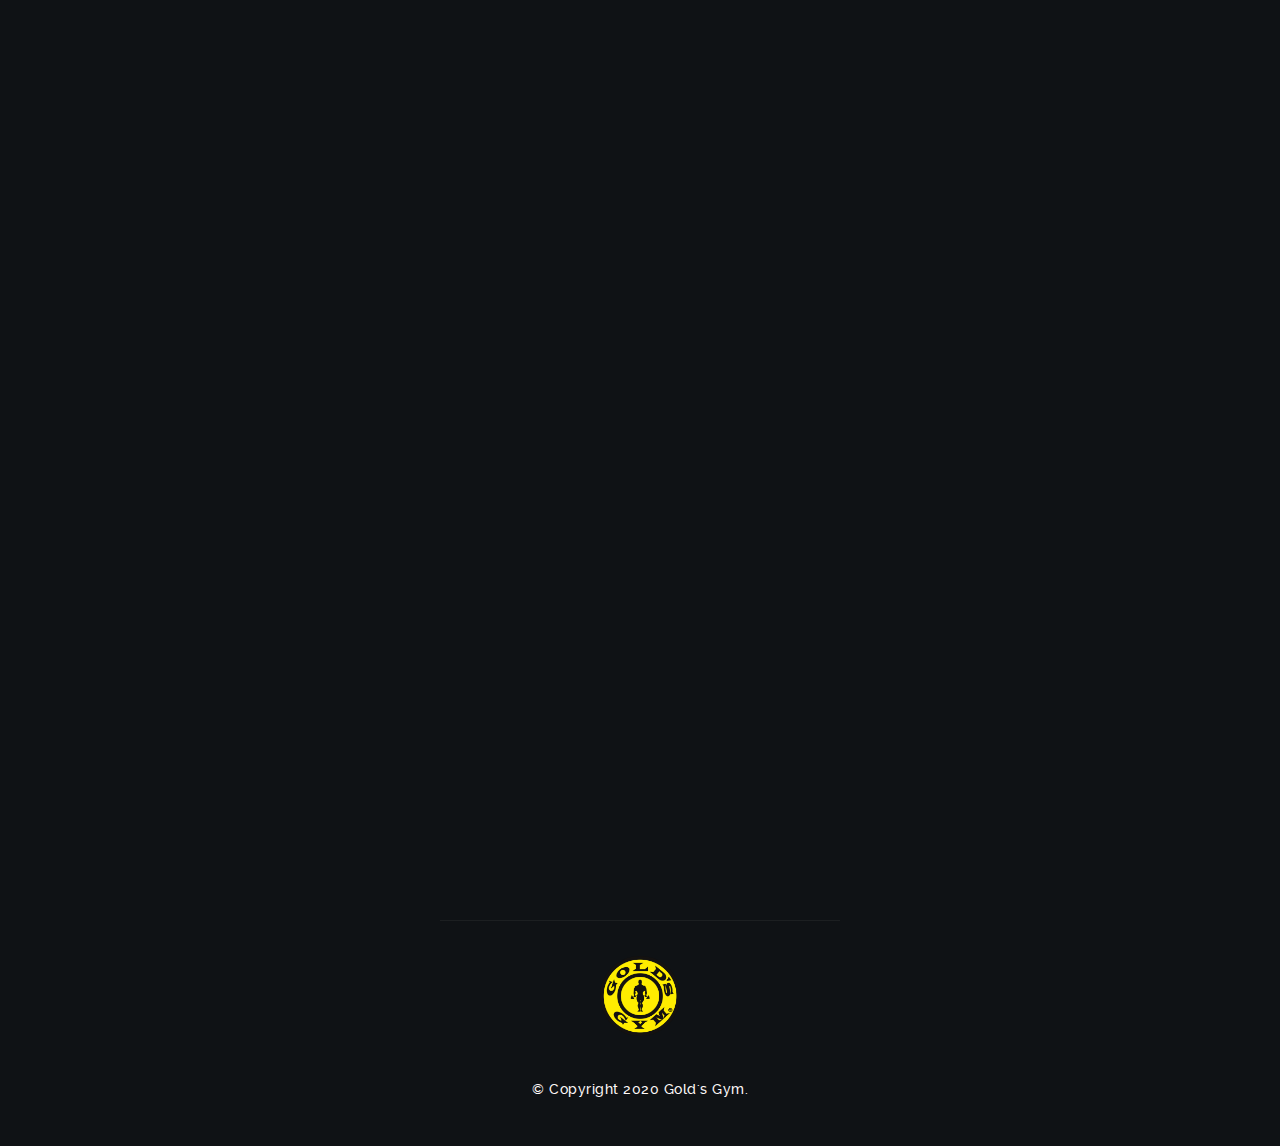
<file: facilities.html>
<!DOCTYPE html>
<html class="no-js" lang="en">
<head>

   <meta charset="utf-8">
	<title>Gold's Gym | Facilities</title>
	<meta name="description" content="">  
	<meta name="author" content="">

	<meta name="viewport" content="width=device-width, initial-scale=1, maximum-scale=1">

   <link rel="stylesheet" href="css/base.css">
   <link rel="stylesheet" href="css/vendor.min.css">
   <link rel="stylesheet" href="css/main.css">     

	<script src="js/modernizr.js"></script>

	<link rel="shortcut icon" href="goldsgym.png" >

</head>

<body>

   <header id="main-header">

   	<div class="row">

	      <div class="logo">
	         <a href="index.html">Gold's Gym</a>
	      </div>

	      <nav id="nav-wrap">         
	         
	         <a class="mobile-btn" href="#nav-wrap" title="Show navigation">
	         	<span class="menu-icon">Menu</span>
	         </a>
         	<a class="mobile-btn" href="#" title="Hide navigation">
         		<span class="menu-icon">Menu</span>
         	</a>            

	         <ul id="nav" class="nav">
	            <li><a href="index.html">Home.</a></li>
		         <li><a href="whattoexpect.html">What to Expect.</a></li>
				 <li><a href="facilities.html">Facilities.</a></li>
	            <li><a href="fitnessprograms.html">Fitness Programs.</a></li>
	            <li><a href="findus.html">Find Us.</a></li>
	         </ul> 

	      </nav> 

	   </div>

   </header> 

   <section id="portfolio">

      <div class="row section-head">

      	<div class="twelve columns">

      		<h1 style="color:gold;">FACILITIES IN OUR GOLD'S GYM<span>.</span></h1>

	         <hr />               

	         <p style="color:snow;"><b>We're here to help all our members feel positive, motivated and in the perfect mood for a workout. That's why all our gyms are bright and spacious with a laid- back atmosphere, so when you come in, you feel as comfortable and welcome.
	         </b></p>

	      </div>

      </div> 

      <div class="row items">

         <div id="portfolio-wrapper" class="bgrid-fourth s-bgrid-third tab-bgrid-half">

            <div class="bgrid folio-item">
               <div class="item-wrap">
                  <a href="#modal-01">
	                  <img src="gymequipment.jpg" alt="Gym Equipment">
                     <div class="overlay"></div>                       
                     <div class="portfolio-item-meta">
                        <p style="color:snow;"><b>GYM EQUIPMENT</b></p>
     					   </div> 
                     <div class="link-icon"><i class="fa fa-plus"></i></div>
                  </a>
               </div>
        		</div> 
				
            <div class="bgrid folio-item">
               <div class="item-wrap">
                  <a href="#modal-02">
	                  <img src="freeweights.jpg" alt="Free Weights">
                     <div class="overlay"></div>                       
                     <div class="portfolio-item-meta">
                        <p style="color:snow;"><b>GYM EQUIPMENT</b></p>
     					   </div> 
                     <div class="link-icon"><i class="fa fa-plus"></i></div>
                  </a>
               </div>
        		</div> 

            <div class="bgrid folio-item">
               <div class="item-wrap">
                  <a href="#modal-03">
                     <img src="exercisestudios.jpg" alt="Exercise Studios">
                     <div class="overlay">
                      <div class="portfolio-item-meta">
                           <p style="color:snow;"><b>EXERCISE STUDIOS</b></p>
          					</div>
                     </div>
                     <div class="link-icon"><i class="fa fa-plus"></i></div>
                  </a>
               </div>
         	</div> 

            <div class="bgrid folio-item">
               <div class="item-wrap">
                  <a href="#modal-04">
                     <img src="ladiesonly.jpg" alt="Ladies Only">                        
                     <div class="overlay">
                      <div class="portfolio-item-meta">
                           <p style="color:snow;"><b>LADIES ONLY GYM AND STUDIO</b></p>
          					</div>
                     </div>
                     <div class="link-icon"><i class="fa fa-plus"></i></div>
                  </a>
               </div>
         	</div> 

            <div class="bgrid folio-item">
               <div class="item-wrap">
                  <a href="#modal-05">
                     <img src="shower.jpg" alt="Shower">
                     <div class="overlay">
                      <div class="portfolio-item-meta">
                           <p style="color:snow;"><b>SHOWERS & CHANGING ROOMS</b></p>
          					</div>
                     </div>
                     <div class="link-icon"><i class="fa fa-plus"></i></div>
                  </a>
               </div>
         	</div>
			
			 <div class="bgrid folio-item">
               <div class="item-wrap">
                  <a href="#modal-06">
                     <img src="vendingmachine.jpg" alt="Vending Machine">
                     <div class="overlay">
                      <div class="portfolio-item-meta">
                           <p style="color:snow;"><b>VENDING MACHINES</b></p>
          					</div>
                     </div>
                     <div class="link-icon"><i class="fa fa-plus"></i></div>
                  </a>
               </div>
         	</div>
			
			 <div class="bgrid folio-item">
               <div class="item-wrap">
                  <a href="#modal-07">
                     <img src="reception.jpg" alt="Reception">
                     <div class="overlay">
                      <div class="portfolio-item-meta">
                           <p style="color:snow;"><b>RECEPTION</b></p>
          					</div>
                     </div>
                     <div class="link-icon"><i class="fa fa-plus"></i></div>
                  </a>
               </div>
         	</div>
			
			 <div class="bgrid folio-item">
               <div class="item-wrap">
                  <a href="#modal-08">
                     <img src="security.jpg" alt="Security">
                     <div class="overlay">
                      <div class="portfolio-item-meta">
                           <p style="color:snow;"><b>SECURITY</b></p>
          					</div>
                     </div>
                     <div class="link-icon"><i class="fa fa-plus"></i></div>
                  </a>
               </div>
         	</div>
         </div> 
         
         <div id="modal-01" class="popup-modal mfp-hide">

		      <div class="media">
	      		<img src="gymequipment.jpg" alt="Gym Equipment" />
	      	</div>

		      <div class="description-box">
			      <p style="color:black;"><b>GYM EQUIPMENT</b></p>
			      <p>In our gyms we've got the latest generation Matrix equipment kit to get your blood pumping and your muscles flexing.</p>
		      </div>

	      </div>
		  
         <div id="modal-02" class="popup-modal mfp-hide">

		      <div class="media">
	      		<img src="freeweights.jpg" alt="Free Weights" />
	      	</div>

		      <div class="description-box">
			      <p style="color:black;"><b>GYM EQUIPMENT</b></p>
			      <p>We promise to deliver you the best gym in Singapore, where you'll find at least 500 pieces of high spec cardio and strength equipment and free weights up to 60kg.</p>
		      </div>

	      </div>

         <div id="modal-03" class="popup-modal mfp-hide">

		      <div class="media">
	      		<img src="exercisestudios.jpg" alt="Exercise Studios" />
	      	</div>

		      <div class="description-box">
			      <p style="color:black;"><b>EXERCISE STUDIOS</b></p>
			      <p>Our studios are all fitted with the state of the art sound systems to pump out inspirational and energizing music. We even provide a dedicated VIRTUAL studio where you can do classes on demand delivered over our high-tech screen with a virtual instructor.</p>
		      </div>

	      </div>

         <div id="modal-04" class="popup-modal mfp-hide">

		      <div class="media">
	      		<img src="ladiesonly.jpg" alt="Ladies Only" />
	      	</div>

		      <div class="description-box">
			      <p style="color:black;"><b>LADIES ONLY GYM AND STUDIO</b></p>
			      <p>We offer a comprehensive ladies only section which is accessible directly from the ladies changing room. Our ladies only gym has an extensive range of cardio, strength and free weight equipment. In addition to our ladies only gym, our virtual studio doubles up as a ladies only gym at certain times of day, allowing our female members to do instructor led and virtual classes in the company of other like-minded ladies.</p>
		      </div>

	      </div>

			<div id="modal-05" class="popup-modal mfp-hide">

		      <div class="media">
	      		<img src="shower.jpg" alt="Shower" />
	      	</div>

		      <div class="description-box">
			      <p style="color:black;"><b>SHOWERS & CHANGING ROOMS</b></p>
			      <p>Our gyms have large men's and ladies showers and changing rooms which you can use as much as you like. Our changing rooms offer the following facilities; showers, toilets, secure lockers and vanity counters. Our changing rooms are bright and spacious and are cleaned throughout the day at regular intervals to ensure the highest levels of cleanliness.</p>
		      </div>

	      </div>

			<div id="modal-06" class="popup-modal mfp-hide">

		      <div class="media">
	      		<img src="vendingmachine.jpg" alt="Vending Machine" />
	      	</div>

		      <div class="description-box">
			      <p style="color:black;"><b>VENDING MACHINES</b></p>
			      <p>We all forget bits of our kit from time to time. So if you left your towel at home, your padlock, or feel a bit thirsty during your workout, head to our vending machines where you’ll find what you need.</p>
		      </div>

	      </div>

			<div id="modal-07" class="popup-modal mfp-hide">

		      <div class="media">
	      		<img src="reception.jpg" alt="Reception" />
	      	</div>

		      <div class="description-box">
			      <p style="color:black;"><b>RECEPTION</b></p>
			      <p>The reception in our gyms are staffed at all times with a member of our team who will be glad to help with any of your queries. To enter Gold's Gym you can simple use our entry gates – all you need is your thumb print which will be read by one of our biometric scanners.</p>
		      </div>

	      </div>

			<div id="modal-08" class="popup-modal mfp-hide">

		      <div class="media">
	      		<img src="security.jpg" alt="Security" />
	      	</div>

		      <div class="description-box">
			      <p style="color:black;"><b>SECURITY</b></p>
			      <p>Whatever time of the night or day you wish to work out you'll be safe and sound at Gold's Gym. Our gyms are monitored by CCTV 24hrs 7days a week and there is always a security and a health and safety qualified member of staff on site. There is a code of conduct all members must adhere too, so please make sure you've read our rules.</p>
		      </div>

	      </div>

      </div> 

   </section> 

   <footer>

      <div class="row">  

      	<div class="twelve columns content group">
      		
				<ul class="social-links">
               <li><a href="https://www.facebook.com/Golds.Gym.SG/"><i class="fa fa-facebook-square" style="color:gold;"></i></a></li>
               <li><a href="https://twitter.com/goldsgym_sg?lang=en"><i class="fa fa-twitter-square" style="color:gold;"></i></a></li>               
               <li><a href="https://www.youtube.com/channel/UC0LWMj0k__CpazFCuGGnu4g"><i class="fa fa-youtube-play" style="color:gold;"></i></a></li>              
               <li><a href="https://www.instagram.com/goldsgymsg/?utm_source=ig_embed"><i class="fa fa-instagram" style="color:gold;"></i></a></li>
            </ul>

            <hr />

            	<div class="footer-logo"></div>

      	</div>           

         <ul class="copyright">
         	<li style="color:snow;">&copy; Copyright 2020 Gold's Gym.</li>
         </ul>

      </div> 

   </footer> 

   <div id="preloader"> 
    	<div id="loader"></div>
   </div> 

   <script src="js/jquery-1.11.3.min.js"></script>
   <script src="js/jquery-migrate-1.2.1.min.js"></script>
   <script src="js/jquery.flexslider-min.js"></script>
   <script src="js/jquery.waypoints.min.js"></script>
   <script src="js/jquery.validate.min.js"></script>
   <script src="js/jquery.fittext.js"></script>
   <script src="js/jquery.placeholder.min.js"></script>
   <script src="js/jquery.magnific-popup.min.js"></script>  
   <script src="js/main.js"></script>

</body>

</html>
</file>
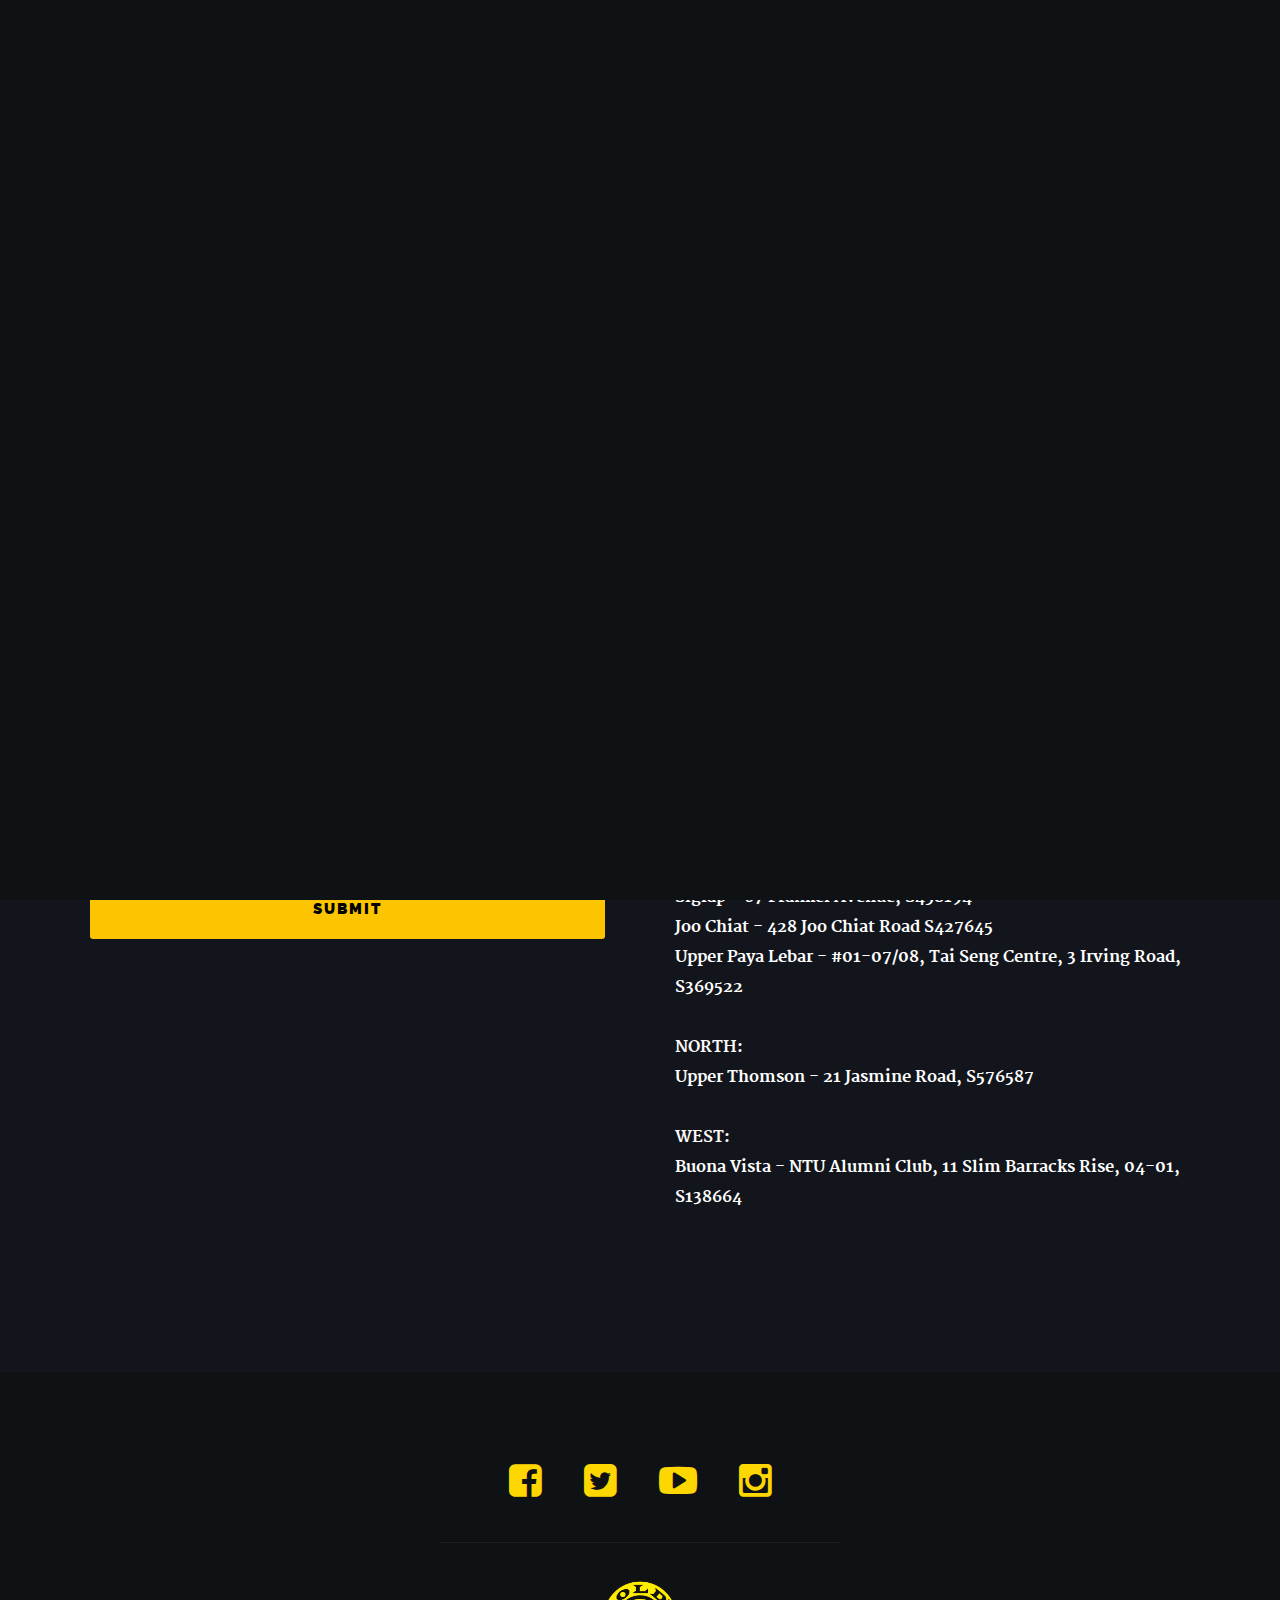
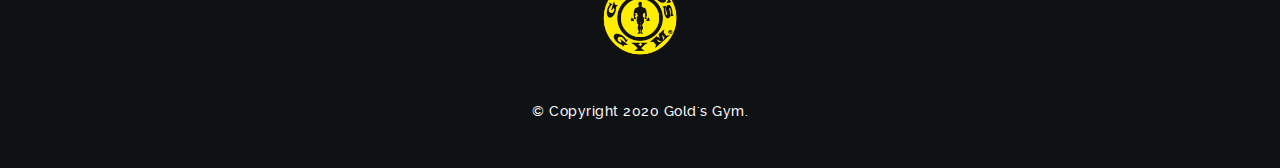
<file: findus.html>
<!DOCTYPE html>
<html class="no-js" lang="en">
<head>

   <meta charset="utf-8">
	<title>Gold's Gym | Find Us</title>
	<meta name="description" content="">  
	<meta name="author" content="">

	<meta name="viewport" content="width=device-width, initial-scale=1, maximum-scale=1">

   <link rel="stylesheet" href="css/base.css">
   <link rel="stylesheet" href="css/vendor.min.css">
   <link rel="stylesheet" href="css/main.css">     

	<script src="js/modernizr.js"></script>

	<link rel="shortcut icon" href="goldsgym.png" >

</head>

<body>

   <header id="main-header">

   	<div class="row">

	      <div class="logo">
	         <a href="index.html">Gold's Gym</a>
	      </div>

	      <nav id="nav-wrap">         
	         
	         <a class="mobile-btn" href="#nav-wrap" title="Show navigation">
	         	<span class="menu-icon">Menu</span>
	         </a>
         	<a class="mobile-btn" href="#" title="Hide navigation">
         		<span class="menu-icon">Menu</span>
         	</a>            

	         <ul id="nav" class="nav">
	            <li><a href="index.html">Home.</a></li>
		         <li><a href="whattoexpect.html">What to Expect.</a></li>
				 <li><a href="facilities.html">Facilities.</a></li>
	            <li><a href="fitnessprograms.html">Fitness Programs.</a></li>
	            <li><a href="findus.html">Find Us.</a></li>
	         </ul> 

	      </nav> 

	   </div>

   </header> 

   <section id="contact">

   	<div class="row section-head">

   		<div class="twelve columns">

	         <h1 style="color:gold;">MAKE AN APPOINTMENT WITH US<span>.</span></h1>

	         <hr />	        

	      </div>

      </div> 

      <div class="row">
      	
      	<div id="contact-form" class="six columns tab-whole left">

            <form name="contactForm" id="contactForm" method="post" action=""  >
      			<fieldset>

                  <div class="group">
 						   <input name="contactName" type="text" id="contactName" placeholder="Name" value="" minLength="2" required />
                  </div>
                  <div>
	      			   <input name="contactEmail" type="email" id="contactEmail" placeholder="Email" value="" required />
	               </div>
                  <div>
                  <div>
	     				   <input name="contactSubject" type="text" id="contactSubject" placeholder="Subject"  value="" required />
	               </div>                       
                  <div>
	                 	<textarea name="contactMessage"  id="contactMessage" placeholder="Message" rows="10" cols="50" required ></textarea>
	               </div>                      
                  <div>
                     <button class="submitform">Submit</button>
                     <div id="submit-loader">
                        <div class="text-loader">Sending...</div>                             
       				      <div class="s-loader">
								  	<div class="bounce1"></div>
								  	<div class="bounce2"></div>
								  	<div class="bounce3"></div>
								</div>
							</div>
                  </div>

      			</fieldset>
      		</form> 


            <div id="message-warning"></div>

      		<div id="message-success">
               <i class="icon-ok"></i>Your message was sent, thank you!<br />
      		</div>

         </div>

         <div class="six columns tab-whole right">

            <h3>CONTACT US</h3>
			   <p style="color:snow;"><b>
			   Want to make an appointment or got a question?<br>
			   Call us or Whatsapp to +65 8153 7888.<br>
			   Alternatively, you may submit the form on the left.
			   </b></p>
			   
			<h3>OPERATING HOURS</h3>
			   <p style="color:snow;"><b>
			  Daily: 6:00am - 11:00pm (Including Public Holidays)
			   </b></p>

	         <h3 class="address">GOLD'S GYM LOCATIONS</h3>

	         <p style="color:snow;"><b>
			 CENTRAL:<br>
			 <a href="https://www.google.com/maps/place/Gold's+Gym+Personal+Training+-+Tanjong+Pagar/@1.2778244,103.8413863,17z/data=!3m1!4b1!4m5!3m4!1s0x31da196d38e09f67:0x8cf84f981f085eec!8m2!3d1.277819!4d103.843575">Tanjong Pagar - 118a Tanjong Pagar Road, S088531</a><br>
			 <a href="https://www.google.com/maps/place/Gold's+Gym+Personal+Training+-+Raffles+Place/@1.2874304,103.8468253,17z/data=!3m1!4b1!4m5!3m4!1s0x31da19fb12d4fff7:0x6315c3b4e07ee037!8m2!3d1.287425!4d103.849014">Raffles Place - 18b Circular Road, S049374</a><br>
			 <a href="https://www.google.com/maps/place/Gold's+Gym+Personal+Training+-+Bugis/@1.2972468,103.8531971,17z/data=!3m1!4b1!4m5!3m4!1s0x31da19a569fe4f11:0xa6710a313805407d!8m2!3d1.2972414!4d103.8553858">Bugis - 43 Middle Road, Boon Sing Building, #06-00, S188952</a><br>
			 <a href="https://www.google.com/maps/place/Gold's+Gym+Personal+Training+-+Mohamed+Sultan/@1.2938973,103.8404046,17z/data=!3m1!4b1!4m5!3m4!1s0x31da1914a586f057:0xc15e01946562efd2!8m2!3d1.2938919!4d103.8425933">River Valley - 222 River Valley Road, S238280</a><br>
			 <a href="https://www.google.com/maps/place/Gold's+Gym+Personal+Training+-+Farrer+Park/@1.3165254,103.8549413,17z/data=!3m1!4b1!4m5!3m4!1s0x31da19cffaaab991:0x31e085fcb6732ff0!8m2!3d1.31652!4d103.85713">Farrer Park - 2 Tessensohn Road, S217646</a><br>
			 <a href="https://www.google.com/maps/place/Gold's+Gym+Personal+Training+-+Bukit+Timah/@1.3354769,103.7960112,16z/data=!4m8!1m2!2m1!1sbukit+timah+gold's+gym!3m4!1s0x31da1168c3e883ab:0x40919e4cec391d39!8m2!3d1.33807!4d103.7930614">Bukit Timah - 200 Turf Club Road, #01-34C, The Grandstand, S287994</a><br>
			 <a href="https://www.google.com/maps/place/Gold's+Gym+Personal+Training+-+Lavendar/@1.3145866,103.8580969,17z/data=!3m1!4b1!4m5!3m4!1s0x31da196f22a7a379:0xad3f9841f59f0492!8m2!3d1.3145812!4d103.8602856">Lavender - 286a Lavender Street, S338803</a><br><br>
			 EAST:<br>
			 <a href="https://www.google.com/maps/place/Gold's+Gym+Personal+Training+-+Siglap/@1.3156678,103.91667,17z/data=!3m1!4b1!4m5!3m4!1s0x31da23076fba3393:0xb0e988c4f183dba8!8m2!3d1.3156624!4d103.9188587">Siglap - 67 Frankel Avenue, S458194</a><br>
			 <a href="https://www.google.com/maps/place/Gold's+Gym+Personal+Training+-+Joo+Chiat/@1.3069291,103.9019621,17z/data=!3m1!4b1!4m5!3m4!1s0x31da1872b7edb737:0x5098ff82dab0badc!8m2!3d1.3069237!4d103.9041508">Joo Chiat - 428 Joo Chiat Road S427645</a><br>
			 <a href="https://www.google.com/maps/place/Gold's+Gym+Personal+Training+-+Upper+Paya+Lebar/@1.3358898,103.8847524,17z/data=!3m1!4b1!4m5!3m4!1s0x31da17549655740f:0x6434d296acbbdfa7!8m2!3d1.3358844!4d103.8869411">Upper Paya Lebar - #01-07/08, Tai Seng Centre, 3 Irving Road, S369522</a><br><br>
			 NORTH:<br>
			 <a href="https://www.google.com/maps/place/Gold's+Gym+Personal+Training+-+Upper+Thomson/@1.3549914,103.8278093,17z/data=!3m1!4b1!4m5!3m4!1s0x31da172e2be50c91:0xdbccebfe61190971!8m2!3d1.354986!4d103.829998">Upper Thomson - 21 Jasmine Road, S576587</a><br><br>
			 WEST:<br>
			 <a href="https://www.google.com/maps/place/Gold's+Gym+Personal+Training+-+Buona+Vista+(One+North,+NTU+Alumni+Club)/@1.3037144,103.7874483,17z/data=!3m1!4b1!4m5!3m4!1s0x31da1a437f34009b:0xab135269cc7b09dd!8m2!3d1.303709!4d103.789637">Buona Vista - NTU Alumni Club, 11 Slim Barracks Rise, 04-01, S138664</a>
            </b></p>
			
         </div>     	

      </div>      

   </section>  

   <footer>

      <div class="row">  

      	<div class="twelve columns content group">
      		
				<ul class="social-links">
               <li><a href="https://www.facebook.com/Golds.Gym.SG/"><i class="fa fa-facebook-square" style="color:gold;"></i></a></li>
               <li><a href="https://twitter.com/goldsgym_sg?lang=en"><i class="fa fa-twitter-square" style="color:gold;"></i></a></li>               
               <li><a href="https://www.youtube.com/channel/UC0LWMj0k__CpazFCuGGnu4g"><i class="fa fa-youtube-play" style="color:gold;"></i></a></li>              
               <li><a href="https://www.instagram.com/goldsgymsg/?utm_source=ig_embed"><i class="fa fa-instagram" style="color:gold;"></i></a></li>
            </ul>

            <hr />

            	<div class="footer-logo"></div>

      	</div>           

         <ul class="copyright">
         	<li style="color:snow;">&copy; Copyright 2020 Gold's Gym.</li>
         </ul>

      </div> 

   </footer> 

   <div id="preloader"> 
    	<div id="loader"></div>
   </div> 

   <script src="js/jquery-1.11.3.min.js"></script>
   <script src="js/jquery-migrate-1.2.1.min.js"></script>
   <script src="js/jquery.flexslider-min.js"></script>
   <script src="js/jquery.waypoints.min.js"></script>
   <script src="js/jquery.validate.min.js"></script>
   <script src="js/jquery.fittext.js"></script>
   <script src="js/jquery.placeholder.min.js"></script>
   <script src="js/jquery.magnific-popup.min.js"></script>  
   <script src="js/main.js"></script>

</body>

</html>
</file>
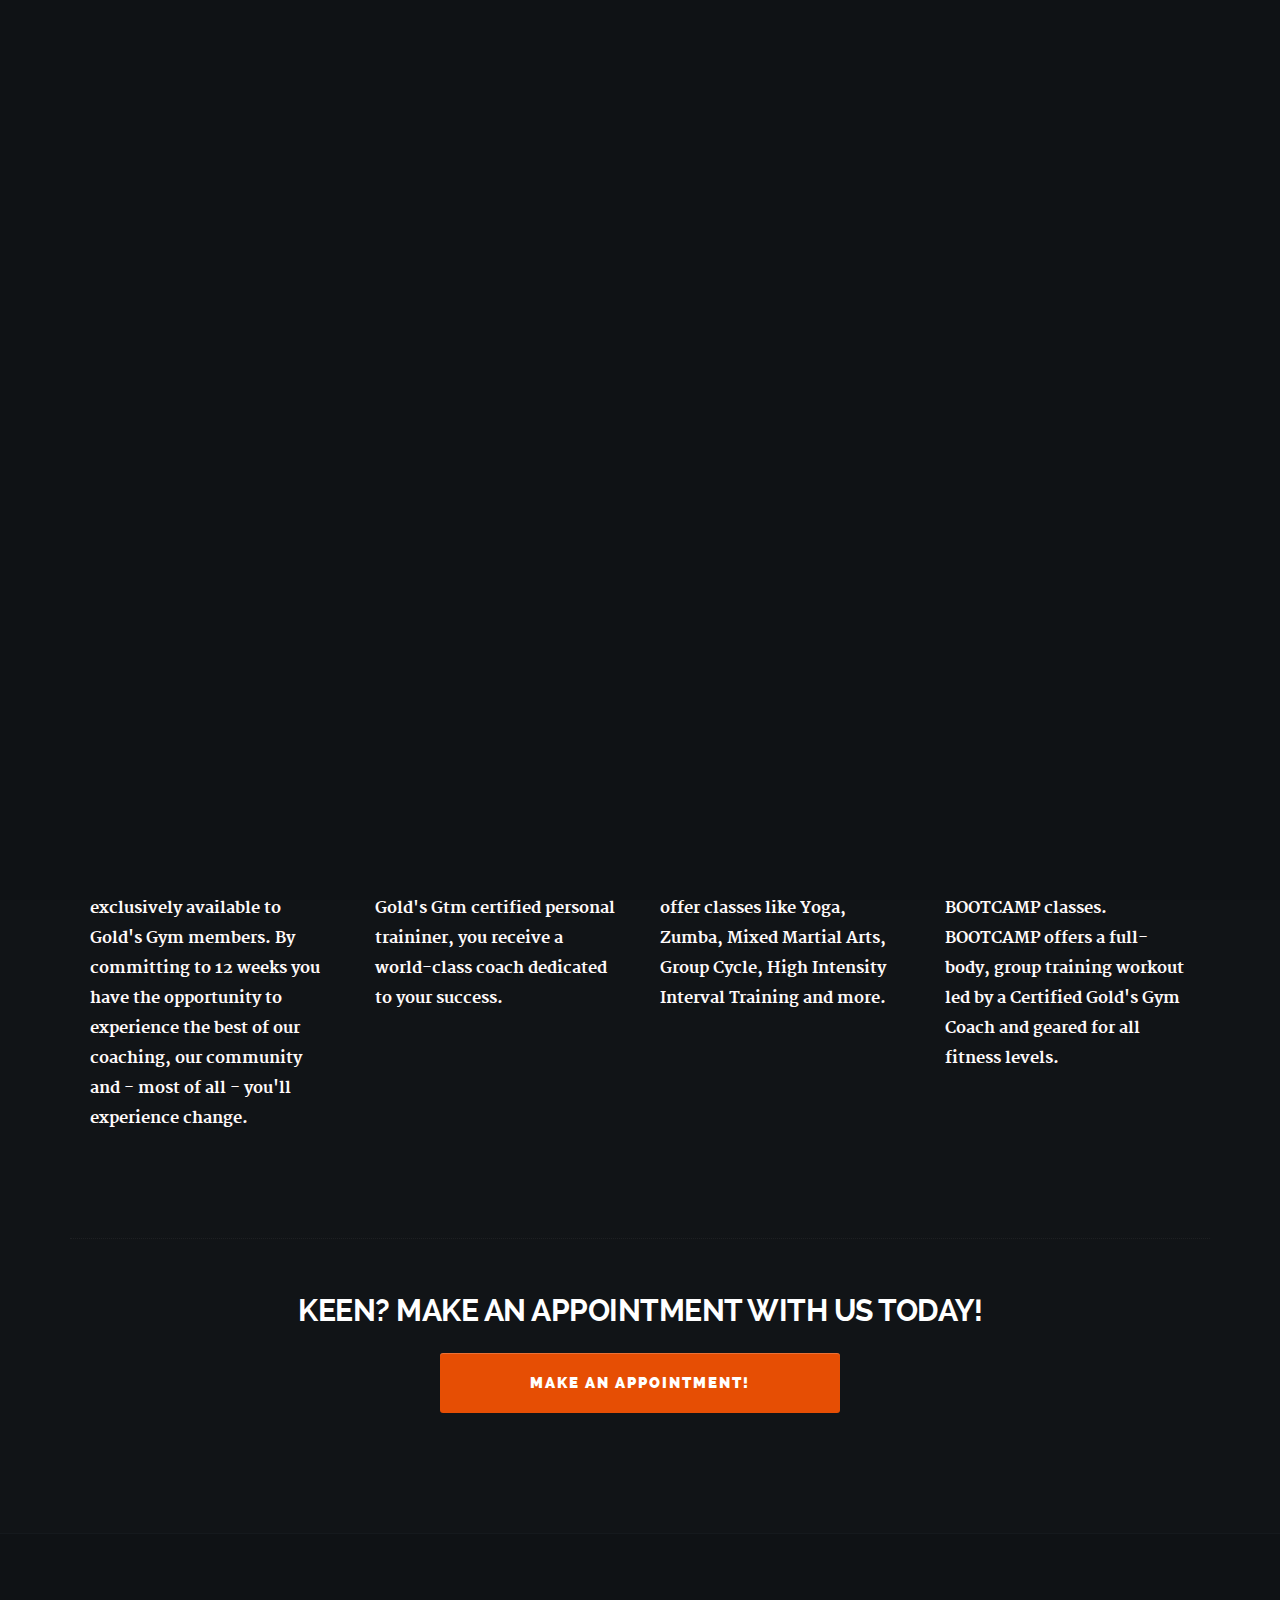
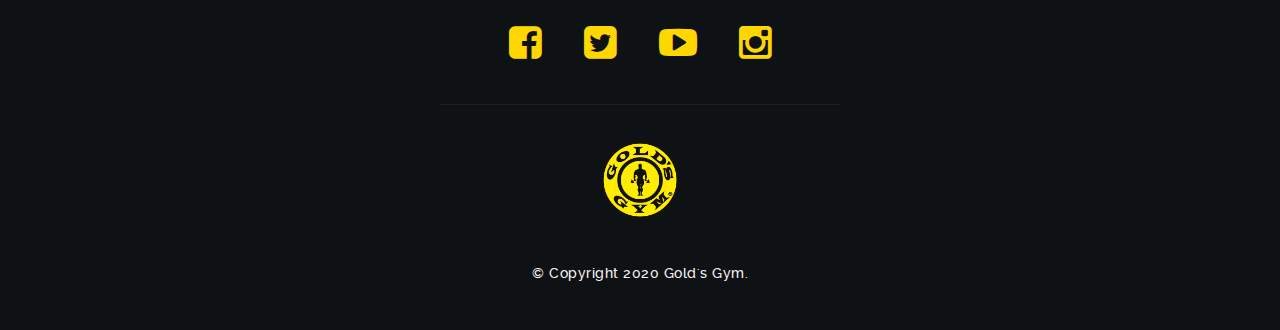
<file: fitnessprograms.html>
<!DOCTYPE html>
<html class="no-js" lang="en">
<head>

   <meta charset="utf-8">
	<title>Gold's Gym | Fitness Programs</title>
	<meta name="description" content="">  
	<meta name="author" content="">

	<meta name="viewport" content="width=device-width, initial-scale=1, maximum-scale=1">

   <link rel="stylesheet" href="css/base.css">
   <link rel="stylesheet" href="css/vendor.min.css">
   <link rel="stylesheet" href="css/main.css">     

	<script src="js/modernizr.js"></script>

	<link rel="shortcut icon" href="goldsgym.png" >

</head>

<body>

   <header id="main-header">

   	<div class="row">

	      <div class="logo">
	         <a href="index.html">Gold's Gym</a>
	      </div>

	      <nav id="nav-wrap">         
	         
	         <a class="mobile-btn" href="#nav-wrap" title="Show navigation">
	         	<span class="menu-icon">Menu</span>
	         </a>
         	<a class="mobile-btn" href="#" title="Hide navigation">
         		<span class="menu-icon">Menu</span>
         	</a>            

	         <ul id="nav" class="nav">
	            <li><a href="index.html">Home.</a></li>
		         <li><a href="whattoexpect.html">What to Expect.</a></li>
				 <li><a href="facilities.html">Facilities.</a></li>
	            <li><a href="fitnessprograms.html">Fitness Programs.</a></li>
	            <li><a href="findus.html">Find Us.</a></li>
	         </ul> 

	      </nav> 

	   </div>

   </header> 

   <section id="about">

      <div class="row section-head">

   		<div class="twelve columns">

      		<h1 style="color:gold;">THE GOLD'S GYM FITNESS EXPERIENCE<span>.</span></h1>

	         <hr />                

	         <p style="color:snow;"><b>As a member of Gold's Gym, you'll enjoy access to the best coaches, personal trainers, and group exercise instructors in the business. That means access to motivating and knowledgeable experts dedicated to your success. Whatever your goal or experience level, our wide range of fitness classes and offerings can help you reach your goals. And you'll join a supportive community of members who share your aspirations. All of that adds up to an experience you won't find anywhere else.
	         </b></p>
			 
      		<h1 style="color:gold;">OUR FITNESS PROGRAMS INCLUDES<span>:</span></h1>

	         <hr />       

	      </div>

      </div> 

      <div class="row">

         <div id="team-wrapper" class="bgrid-fourth s-bgrid-third tab-bgrid-half mob-bgrid-whole group">

            <div class="bgrid member">

					<div class="member-pic">
						<img src="goldsgymchallenge.jpg" alt="Gold's Gym Challenge"/>
                 	<div class="mask"></div>       	
               </div>
               <div class="member-name">
                  <p style="color:gold;"><b>GOLD'S GYM CHALLENGE</b></p>
               </div>

               <p style="color:snow;"><b>The Gold's Gym Challenge is a 12-week body transformation challenge exclusively available to Gold's Gym members. By committing to 12 weeks you have the opportunity to experience the best of our coaching, our community and - most of all - you'll experience change.</b></p>

            </div> 

            <div class="bgrid member">
								
					<div class="member-pic">
                  <img src="personaltraining.jpg" alt="Personal Training"/>
               	<div class="mask"></div>  
               </div>
               <div class="member-name">
                  <p style="color:gold;"><b>PERSONAL TRAINING</b></p>
               </div>

               <p style="color:snow;"><b>No matter where you are on your journey, we're in your corner. When you work with a Gold's Gtm certified personal traininer, you receive a world-class coach dedicated to your success.</b></p>

            </div> 

            <div class="bgrid member">
								
					<div class="member-pic">
						<img src="groupexerciseclasses.jpg" alt="Group Exercise Classes"/>
                 	<div class="mask"></div>                          	
               </div>
               <div class="member-name">
                  <p style="color:gold;"><b>GROUP EXERCISE CLASSES</b></p>
               </div>

               <p style="color:snow;"><b>Enjoy a diverse schedule of group fitness classes in a fun and energizing setting. We offer classes like Yoga, Zumba, Mixed Martial Arts, Group Cycle, High Intensity Interval Training and more.</b></p>

     			</div> 

            <div class="bgrid member">
								
					<div class="member-pic">
                 	<img src="bootcamp.jpg" alt="Boot Camp"/>
                 	<div class="mask"></div>  
               </div>
               <div class="member-name">
                  <p style="color:gold;"><b>BOOTCAMP</b></p>
               </div>

               <p style="color:snow;"><b>It's time to change your routine and your scenery with both in-gym and outdoor BOOTCAMP classes. BOOTCAMP offers a full-body,  group training workout led by a Certified Gold's Gym Coach and geared for all fitness levels.</b></p>

            </div> 

         </div> 

      </div> 

      <div id="call-to-action">	       

		   <div class="row section-ads">

		      <div class="twelve columns">		         		

			      <h2><a>KEEN? MAKE AN APPOINTMENT WITH US TODAY!</a></h2>

					<div class="action">
			         <a href="findus.html" >MAKE AN APPOINTMENT!</a>
	         	</div>

			   </div>

		   </div> 		         	         

	   </div>	           

   </section>   

   <footer>

      <div class="row">  

      	<div class="twelve columns content group">
      		
				<ul class="social-links">
               <li><a href="https://www.facebook.com/Golds.Gym.SG/"><i class="fa fa-facebook-square" style="color:gold;"></i></a></li>
               <li><a href="https://twitter.com/goldsgym_sg?lang=en"><i class="fa fa-twitter-square" style="color:gold;"></i></a></li>               
               <li><a href="https://www.youtube.com/channel/UC0LWMj0k__CpazFCuGGnu4g"><i class="fa fa-youtube-play" style="color:gold;"></i></a></li>              
               <li><a href="https://www.instagram.com/goldsgymsg/?utm_source=ig_embed"><i class="fa fa-instagram" style="color:gold;"></i></a></li>
            </ul>

            <hr />

            	<div class="footer-logo"></div>

      	</div>           

         <ul class="copyright">
         	<li style="color:snow;">&copy; Copyright 2020 Gold's Gym.</li>
         </ul>

      </div> 

   </footer> 

   <div id="preloader"> 
    	<div id="loader"></div>
   </div> 

   <script src="js/jquery-1.11.3.min.js"></script>
   <script src="js/jquery-migrate-1.2.1.min.js"></script>
   <script src="js/jquery.flexslider-min.js"></script>
   <script src="js/jquery.waypoints.min.js"></script>
   <script src="js/jquery.validate.min.js"></script>
   <script src="js/jquery.fittext.js"></script>
   <script src="js/jquery.placeholder.min.js"></script>
   <script src="js/jquery.magnific-popup.min.js"></script>  
   <script src="js/main.js"></script>

</body>

</html>
</file>
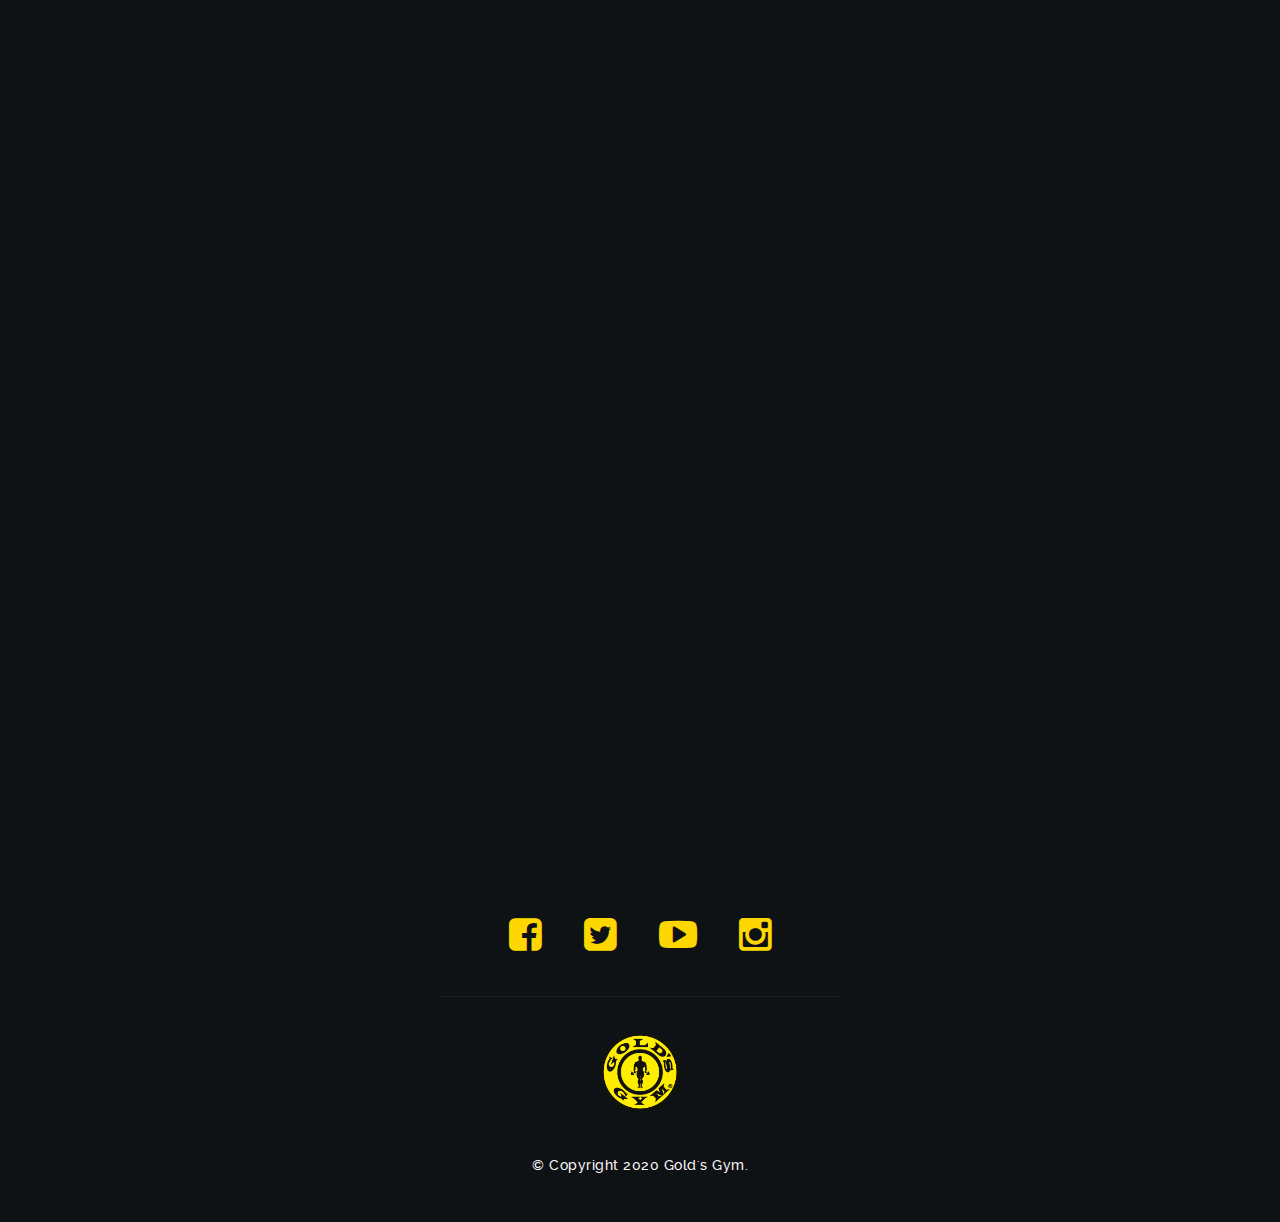
<file: whattoexpect.html>
<!DOCTYPE html>
<html class="no-js" lang="en">
<head>

   <meta charset="utf-8">
	<title>Gold's Gym | What to Expect</title>
	<meta name="description" content="">  
	<meta name="author" content="">

	<meta name="viewport" content="width=device-width, initial-scale=1, maximum-scale=1">

   <link rel="stylesheet" href="css/base.css">
   <link rel="stylesheet" href="css/vendor.min.css">
   <link rel="stylesheet" href="css/main.css">     

	<script src="js/modernizr.js"></script>

	<link rel="shortcut icon" href="goldsgym.png" >

</head>

<body>

   <header id="main-header">

   	<div class="row">

	      <div class="logo">
	         <a href="index.html">Gold's Gym</a>
	      </div>

	      <nav id="nav-wrap">         
	         
	         <a class="mobile-btn" href="#nav-wrap" title="Show navigation">
	         	<span class="menu-icon">Menu</span>
	         </a>
         	<a class="mobile-btn" href="#" title="Hide navigation">
         		<span class="menu-icon">Menu</span>
         	</a>            

	         <ul id="nav" class="nav">
	            <li><a href="index.html">Home.</a></li>
		         <li><a href="whattoexpect.html">What to Expect.</a></li>
				 <li><a href="facilities.html">Facilities.</a></li>
	            <li><a href="fitnessprograms.html">Fitness Programs.</a></li>
	            <li><a href="findus.html">Find Us.</a></li>
	         </ul> 

	      </nav> 

	   </div>

   </header> 

   <section id="portfolio">

      <div class="row section-head">

      	<div class="twelve columns">

      		<h1 style="color:gold;">THE GOLD'S GYM MEMBER EXPERIENCE<span>.</span></h1>

	         <hr />               

	         <p style="color:snow;"><b>It’s time you changed your perception of Gold’s Gym. We’ve spent over 50 years defining fitness and now we’re reinventing it. With personal fitness profiles, backed by 3D scanning technology, both traditional and digital personal training options and new studio offerings that go past a simple class; Gold’s Gym has evolved so you can transform your life.
	         </b></p>

      		<h1 style="color:gold;">WE PROMISE TO<span>:</span></h1>

	         <hr />               

	      </div>

      </div> 

      <div class="row items">

         <div id="portfolio-wrapper" class="bgrid-fourth s-bgrid-third tab-bgrid-half">

            <div class="bgrid folio-item">
               <div class="item-wrap">
                  <a href="#modal-01">
	                  <img src="startingpoint.jpeg" alt="Starting Point">
                     <div class="overlay"></div>                       
                     <div class="portfolio-item-meta">
                        <p style="color:snow;"><b>HELP YOU FIND YOUR STARTING POINT</b></p>
     					   </div> 
                     <div class="link-icon"><i class="fa fa-plus"></i></div>
                  </a>
               </div>
        		</div> 

            <div class="bgrid folio-item">
               <div class="item-wrap">
                  <a href="#modal-02">
                     <img src="pathtosuccess.jpg" alt="Path to Success">
                     <div class="overlay">
                      <div class="portfolio-item-meta">
                           <p style="color:snow;"><b>BUILD YOUR PATH TO SUCCESS</b></p>
          					</div>
                     </div>
                     <div class="link-icon"><i class="fa fa-plus"></i></div>
                  </a>
               </div>
         	</div> 

            <div class="bgrid folio-item">
               <div class="item-wrap">
                  <a href="#modal-03">
                     <img src="showyoutheropes.jpg" alt="Show You the Ropes">                        
                     <div class="overlay">
                      <div class="portfolio-item-meta">
                           <p style="color:snow;"><b>SHOW YOU THE ROPES</b></p>
          					</div>
                     </div>
                     <div class="link-icon"><i class="fa fa-plus"></i></div>
                  </a>
               </div>
         	</div> 

            <div class="bgrid folio-item">
               <div class="item-wrap">
                  <a href="#modal-04">
                     <img src="everystepoftheway.jpeg" alt="Every Step of the Way">
                     <div class="overlay">
                      <div class="portfolio-item-meta">
                           <p style="color:snow;"><b>BE WITH YOU EVERY STEP OF THE WAY</b></p>
          					</div>
                     </div>
                     <div class="link-icon"><i class="fa fa-plus"></i></div>
                  </a>
               </div>
         	</div> 
         </div> 
         
         <div id="modal-01" class="popup-modal mfp-hide">

		      <div class="media">
	      		<img src="startingpoint.jpeg" alt="Starting Point" />
	      	</div>

		      <div class="description-box">
			      <p style="color:black;"><b>HELP YOU FIND YOUR STARTING POINT</b></p>
			      <p>Your journey starts by building your complimentary Fitness Profile, which includes goal setting and your first GOLD's 3D body scan (participating locations only).</p>
		      </div>

            <div class="link-box group">
            	<a href="findus.html">Find Now</a>
            	<a href="#" class="popup-modal-dismiss">Close</a>         
            </div>

	      </div>

         <div id="modal-02" class="popup-modal mfp-hide">

		      <div class="media">
	      		<img src="pathtosuccess.jpg" alt="Path to Success" />
	      	</div>

		      <div class="description-box">
			      <p style="color:black;"><b>BUILD YOUR PATH TO SUCCESS</b></p>
			      <p>Together we'll create a personalized fitness plan to help you reach your goals - starting with your first 30 days in the gym.</p>
		      </div>

            <div class="link-box">            	
               <a href="fitnessprograms.html">Details</a>
		         <a href="#" class="popup-modal-dismiss">Close</a>
            </div>

	      </div>

         <div id="modal-03" class="popup-modal mfp-hide">

		      <div class="media">
	      		<img src="showyoutheropes.jpg" alt="Show You the Ropes" />
	      	</div>

		      <div class="description-box">
			      <p style="color:black;"><b>SHOW YOU THE ROPES</b></p>
			      <p>From group exercise classes to one-on-one personal training, our team of experts and coaches will help you maximize your time at the gym.</p>
		      </div>

            <div class="link-box">
               <a href="fitnessprograms.html">Details</a>
		         <a href="#" class="popup-modal-dismiss">Close</a>
            </div>

	      </div>

			<div id="modal-04" class="popup-modal mfp-hide">

		      <div class="media">
	      		<img src="everystepoftheway.jpeg" alt="Every Step of the Way" />
	      	</div>

		      <div class="description-box">
			      <p style="color:black;"><b>BE WITH YOU EVERY STEP OF THE WAY</b></p>
			      <p>Our friendly, professional team is here to help and support you. Just ask - we have the answers.</p>
		      </div>

            <div class="link-box">
            	<a href="findus.html">Find Now</a>
		         <a href="#" class="popup-modal-dismiss">Close</a>
            </div>

	      </div>

      </div> 

   </section> 

   <footer>

      <div class="row">  

      	<div class="twelve columns content group">
      		
				<ul class="social-links">
               <li><a href="https://www.facebook.com/Golds.Gym.SG/"><i class="fa fa-facebook-square" style="color:gold;"></i></a></li>
               <li><a href="https://twitter.com/goldsgym_sg?lang=en"><i class="fa fa-twitter-square" style="color:gold;"></i></a></li>               
               <li><a href="https://www.youtube.com/channel/UC0LWMj0k__CpazFCuGGnu4g"><i class="fa fa-youtube-play" style="color:gold;"></i></a></li>              
               <li><a href="https://www.instagram.com/goldsgymsg/?utm_source=ig_embed"><i class="fa fa-instagram" style="color:gold;"></i></a></li>
            </ul>

            <hr />

            	<div class="footer-logo"></div>

      	</div>           

         <ul class="copyright">
         	<li style="color:snow;">&copy; Copyright 2020 Gold's Gym.</li>
         </ul>

      </div> 

   </footer> 

   <div id="preloader"> 
    	<div id="loader"></div>
   </div> 

   <script src="js/jquery-1.11.3.min.js"></script>
   <script src="js/jquery-migrate-1.2.1.min.js"></script>
   <script src="js/jquery.flexslider-min.js"></script>
   <script src="js/jquery.waypoints.min.js"></script>
   <script src="js/jquery.validate.min.js"></script>
   <script src="js/jquery.fittext.js"></script>
   <script src="js/jquery.placeholder.min.js"></script>
   <script src="js/jquery.magnific-popup.min.js"></script>  
   <script src="js/main.js"></script>

</body>

</html>
</file>
<file: css/base.css>
/* =================================================================== */
/*
/*  KREO v1.0 Base Stylesheet
/*  url: styleshout.com
/*  10-12-2015
/*
/* =================================================================== */

/* 
/* Reset - normalize.css v3.0.1 | MIT License | git.io/normalize 
/* =================================================================== */

html {
	font-family: sans-serif;
	-ms-text-size-adjust: 100%;
	-webkit-text-size-adjust: 100%;
}

body {
	margin: 0;
}

article,
aside,
details,
figcaption,
figure,
footer,
header,
hgroup,
main,
nav,
section,
summary {
	display: block;
}

audio,
canvas,
progress,
video {
	display: inline-block;
	vertical-align: baseline;
}

audio:not([controls]) {
	display: none;
	height: 0;
}

[hidden],
template {
	display: none;
}

a {
	background: transparent;
}

a:active,
a:hover {
	outline: 0;
}

abbr[title] {
	border-bottom: 1px dotted;
}

b,
strong {
	font-weight: bold;
}

dfn {
	font-style: italic;
}

h1 {
	font-size: 2em;
	margin: 0.67em 0;
}

mark {
	background: #ff0;
	color: #000;
}

small {
	font-size: 80%;
}

sub,
sup {
	font-size: 75%;
	line-height: 0;
	position: relative;
	vertical-align: baseline;
}

sup {
	top: -0.5em;
}

sub {
	bottom: -0.25em;
}

img {
	border: 0;
}

svg:not(:root) {
	overflow: hidden;
}

figure {
	margin: 1em 40px;
}

hr {
	-moz-box-sizing: content-box;
	box-sizing: content-box;
	height: 0;
}

pre {
	overflow: auto;
}

code,
kbd,
pre,
samp {
	font-family: monospace, monospace;
	font-size: 1em;
}

button,
input,
optgroup,
select,
textarea {
	color: inherit;
	font: inherit;
	margin: 0;
}

button {
	overflow: visible;
}

button,
select {
	text-transform: none;
}

button,
html input[type="button"],
input[type="reset"],
input[type="submit"] {
	-webkit-appearance: button;
	cursor: pointer;
}

button[disabled],
html input[disabled] {
	cursor: default;
}

button::-moz-focus-inner,
input::-moz-focus-inner {
	border: 0;
	padding: 0;
}

input {
	line-height: normal;
}

input[type="checkbox"],
input[type="radio"] {
	box-sizing: border-box;
	padding: 0;
}

input[type="number"]::-webkit-inner-spin-button,
input[type="number"]::-webkit-outer-spin-button {
	height: auto;
}

input[type="search"] {
	-webkit-appearance: textfield;
	-moz-box-sizing: content-box;
	-webkit-box-sizing: content-box;
	box-sizing: content-box;
}

input[type="search"]::-webkit-search-cancel-button,
input[type="search"]::-webkit-search-decoration {
	-webkit-appearance: none;
}

fieldset {
	border: 1px solid #c0c0c0;
	margin: 0 2px;
	padding: 0.35em 0.625em 0.75em;
}

legend {
	border: 0;
	padding: 0;
}

textarea {
	overflow: auto;
}

optgroup {
	font-weight: bold;
}

table {
	border-collapse: collapse;
	border-spacing: 0;
}

td,
th {
	padding: 0;
}

/*
/* Basic Setup Styles - Top Elements 
/* =================================================================== */

/* NOTE
html is set to 62.5% so that if you use REMS, all the measurements 
are based on 10px sizing. So basically 1.5rem = 15px  */
html {
	-webkit-font-smoothing: antialiased;
	-moz-osx-font-smoothing: grayscale;
	font-size: 62.5%;
	-webkit-box-sizing: border-box;
	-moz-box-sizing: border-box;
	box-sizing: border-box;
}

html,
body {
	height: 100%;
}

*,
*:before,
*:after {
	box-sizing: inherit;
}

body {
	font-weight: normal;
	line-height: 1;
	text-rendering: optimizeLegibility;
}


/*
/* Typography 
====================================================================== */

div,
dl,
dt,
dd,
ul,
ol,
li,
h1,
h2,
h3,
h4,
h5,
h6,
pre,
form,
p,
blockquote,
th,
td {
	margin: 0;
	padding: 0;
}

h1,
h2,
h3,
h4,
h5,
h6 {
	text-rendering: optimizeLegibility;
	line-height: 1.2;
}

hr {
	border: solid #ddd;
	border-width: 1px 0 0;
	clear: both;
	margin: 11px 0 24px;
	height: 0;
}

em,
i {
	font-style: italic;
	line-height: inherit;
}

strong,
b {
	font-weight: bold;
	line-height: inherit;
}

small {
	font-size: 60%;
	line-height: inherit;
}

ul {
	list-style: none;
}

ol {
	list-style: decimal;
}

ol,
ul.square,
ul.circle,
ul.disc {
	margin-left: 17px;
}

ul.square {
	list-style: square;
}

ul.circle {
	list-style: circle;
}

ul.disc {
	list-style: disc;
}

ul li {
	padding-left: 4px;
}

ul ul,
ul ol,
ol ol,
ol ul {
	margin: 3px 0 3px 17px;
}

/* links
---------------------------------------------------------------------- */
a {
	text-decoration: none;
	line-height: inherit;
}

a img {
	border: none;
}

a:focus {
	outline: none;
}

p a,
p a:visited {
	line-height: inherit;
}

/* 
/* Media 
/* =================================================================== */

img,
video,
embed,
object {
	max-width: 100%;
	height: auto;
}

object,
embed {
	height: 100%;
}

img {
	-ms-interpolation-mode: bicubic;
}

/* 
/* Grid
===================================================================== */

.row {
	width: 94%;
	max-width: 1140px;
	margin: 0 auto;
}

.row .row {
	width: auto;
	max-width: none;
	margin-left: -20px;
	margin-right: -20px;
}

.row:before,
.row:after {
	content: "";
	display: table;
}

.row:after {
	clear: both;
}

.column,
.columns,
.bgrid {
	position: relative;
	min-height: 1px;
	float: left;
}

.column,
.columns {
	padding: 0 20px;
}

.column.centered,
.columns.centered {
	float: none;
	margin: 0 auto;
}

.row.collapsed > .column,
.row.collapsed > .columns,
.column.collapsed,
.columns.collapsed {
	padding: 0;
}

[class*="column"] + [class*="column"]:last-child {
	float: right;
}

[class*="column"] + [class*="column"].end {
	float: right;
}

.one,
.row .one {
	width: 8.33333%;
}

.two,
.row .two {
	width: 16.66667%;
}

.three,
.row .three {
	width: 25%;
}

.four,
.row .four {
	width: 33.33333%;
}

.five,
.row .five {
	width: 41.66667%;
}

.six,
.row .six {
	width: 50%;
}

.seven,
.row .seven {
	width: 58.33333%;
}

.eight,
.row .eight {
	width: 66.66667%;
}

.nine,
.row .nine {
	width: 75%;
}

.ten .row .ten {
	width: 83.33333%;
}

.eleven,
.row .eleven {
	width: 91.66667%;
}

.twelve,
.row .twelve {
	width: 100%;
}

/* small screens
--------------------------------------------------------------- */
@media screen and (max-width:1024px) {
	.row .row {
		margin-left: -18px;
		margin-right: -18px;
	}

	.column,
	.columns {
		padding: 0 18px;
	}

}

/* tablets
--------------------------------------------------------------- */
@media screen and (max-width:768px) {
	.row {
		width: auto;
		padding-left: 30px;
		padding-right: 30px;
	}

	.row .row {
		padding-left: 0;
		padding-right: 0;
		margin-left: -15px;
		margin-right: -15px;
	}

	.column,
	.columns {
		padding: 0 15px;
	}

	.tab-fourth,
	.row .tab-fourth {
		width: 25%;
	}

	.tab-third,
	.row .tab-third {
		width: 33.33333%;
	}

	.tab-half,
	.row .tab-half {
		width: 50%;
	}

	.tab-2thirds,
	.row .tab-2thirds {
		width: 66.66667%;
	}

	.tab-3fourths,
	.row .tab-3fourths {
		width: 75%;
	}

	.tab-whole,
	.row .tab-whole {
		width: 100%;
	}

}

/* large mobile devices
--------------------------------------------------------------- */
@media screen and (max-width:600px) {
	.row {
		padding-left: 25px;
		padding-right: 25px;
	}

	.row .row {
		margin-left: -10px;
		margin-right: -10px;
	}

	.column,
	.columns {
		padding: 0 10px;
	}

	.mob-fourth,
	.row .mob-fourth {
		width: 25%;
	}

	.mob-half,
	.row .mob-half {
		width: 50%;
	}

	.mob-3fourths,
	.row .mob-3fourths {
		width: 75%;
	}

	.mob-whole,
	.row .mob-whole {
		width: 100%;
	}

}

/* small mobile devices
--------------------------------------------------------------- */
@media screen and (max-width:400px) {
	.row {
		padding-left: 30px;
		padding-right: 30px;
	}

	.row .row {
		padding-left: 0;
		padding-right: 0;
		margin-left: 0;
		margin-right: 0;
	}

	.column,
	.columns {
		width: auto !important;
		float: none !important;
		margin-left: 0;
		margin-right: 0;
		clear: both;
		padding: 0;
	}

	[class*="column"] + [class*="column"]:last-child {
		float: none;
	}

}

/* 
/* block grids
===================================================================== */
.bgrid-sixth .bgrid {
	width: 16.66667%;
}

.bgrid-fourth .bgrid {
	width: 25%;
}

.bgrid-third .bgrid {
	width: 33.33333%;
}

.bgrid-half .bgrid {
	width: 50%;
}

.bgrid {
	padding: 0;
}

/* Clearing for block grid columns. Allows columns with 
different heights to align properly.
--------------------------------------------------------------------- */
.bgrid-sixth .bgrid:nth-child(6n+1),
.bgrid-fourth .bgrid:nth-child(4n+1),
.bgrid-third .bgrid:nth-child(3n+1),
.bgrid-half .bgrid:nth-child(2n+1) {
	clear: both;
}

/* small screens
--------------------------------------------------------------- */
@media screen and (max-width:1024px) {

	/* block grids for small screens */
	.s-bgrid-sixth .bgrid {
		width: 16.66667%;
	}

	.s-bgrid-fourth .bgrid {
		width: 25%;
	}

	.s-bgrid-third .bgrid {
		width: 33.33333%;
	}

	.s-bgrid-half .bgrid {
		width: 50%;
	}

	.s-bgrid-whole .bgrid {
		width: 100%;
		clear: both;
	}

	[class*="bgrid-"] .bgrid:nth-child(n) {
		clear: none;
	}

	.s-bgrid-sixth .bgrid:nth-child(6n+1),
	.s-bgrid-fourth .bgrid:nth-child(4n+1),
	.s-bgrid-third .bgrid:nth-child(3n+1),
	.s-bgrid-half .bgrid:nth-child(2n+1) {
		clear: both;
	}

}

/* tablets
--------------------------------------------------------------- */
@media screen and (max-width:768px) {
	.tab-bgrid-sixth .bgrid {
		width: 16.66667%;
	}

	.tab-bgrid-fourth .bgrid {
		width: 25%;
	}

	.tab-bgrid-third .bgrid {
		width: 33.33333%;
	}

	.tab-bgrid-half .bgrid {
		width: 50%;
	}

	.tab-bgrid-whole .bgrid {
		width: 100%;
		clear: both;
	}

	[class*="tab-bgrid-"] .bgrid:nth-child(n) {
		clear: none;
	}

	.tab-bgrid-sixth .bgrid:nth-child(6n+1),
	.tab-bgrid-fourth .bgrid:nth-child(4n+1),
	.tab-bgrid-third .bgrid:nth-child(3n+1),
	.tab-bgrid-half .bgrid:nth-child(2n+1) {
		clear: both;
	}

}

/* mobile devices
--------------------------------------------------------------- */
@media screen and (max-width:600px) {
	.mob-bgrid-sixth .bgrid {
		width: 16.66667%;
	}

	.mob-bgrid-fourth .bgrid {
		width: 25%;
	}

	.mob-bgrid-third .bgrid {
		width: 33.33333%;
	}

	.mob-bgrid-half .bgrid {
		width: 50%;
	}

	.mob-bgrid-whole .bgrid {
		width: 100%;
		clear: both;
	}

	[class*="mob-bgrid-"] .bgrid:nth-child(n) {
		clear: none;
	}

	.mob-bgrid-sixth .bgrid:nth-child(6n+1),
	.mob-bgrid-fourth .bgrid:nth-child(4n+1),
	.mob-bgrid-third .bgrid:nth-child(3n+1),
	.mob-bgrid-half .bgrid:nth-child(2n+1) {
		clear: both;
	}

}

/* stack on small mobile devices
--------------------------------------------------------------- */
@media screen and (max-width:400px) {
	.stack .bgrid {
		width: auto !important;
		float: none !important;
		margin-left: 0;
		margin-right: 0;
		clear: both;
	}

}

/* 
/* MISC
===================================================================== */

/* Clearing - (http://nicolasgallagher.com/micro-clearfix-hack/
--------------------------------------------------------------------- */
.group:before,
.group:after {
	content: "";
	display: table;
}

.group:after {
	clear: both;
}

/* Misc Helper Styles 
--------------------------------------------------------------------- */
.hide {
	display: none;
}

.invisible {
	visibility: hidden;
}

.antialiased {
	-webkit-font-smoothing: antialiased;
	-moz-osx-font-smoothing: grayscale;
}

.remove-bottom {
	margin-bottom: 0;
}

.half-bottom {
	margin-bottom: 15px !important;
}

.add-bottom {
	margin-bottom: 30px !important;
}

.no-border {
	border: none;
}

.text-center {
	text-align: center;
}

.text-left {
	text-align: left;
}

.text-right {
	text-align: right;
}

.pull-left {
	float: left;
}

.pull-right {
	float: right;
}

.align-center {
	margin-left: auto;
	margin-right: auto;
	text-align: center;
}
</file>
<file: css/main.css>
/* =================================================================== */
/*
/*  KREO v1.0 Main Stylesheet
/*  url: styleshout.com
/*  10-12-2015
/*
/*	 TOC:
/*  01. =webfonts and iconfonts
/*  02. =document setup
/*  03. =preloader
/*  04. =forms
/*  05. =theme common styles
/*  06. =header styles
/*  07. =hero section
/*  08. =portfolio styles
/*  09. =services
/*  10. =about
/*  11. =testimonials
/*  12. =contact
/*  13. =footer
/*
/* =================================================================== */

/** 
/* 01. =webfonts and iconfonts
/* =================================================================== */

@import url("fonts.css");
@import url("font-awesome/css/font-awesome.min.css");


/** 
/* 02. =document setup
/* =================================================================== */

/* Body 
---------------------------------------------------------------------- */
html,
body {
	height: 100%;
}

body {
	background: #0F1215;
	font: 16px/30px "merriweather-regular", serif;
	font-weight: normal;
	color: #575859;
}

/* links 
---------------------------------------------------------------------- */
a,
a:visited {
	outline: none;
	color: white;
	-moz-transition: all 0.3s ease-in-out;
	-o-transition: all 0.3s ease-in-out;
	-webkit-transition: all 0.3s ease-in-out;
	-ms-transition: all 0.3s ease-in-out;
	transition: all 0.3s ease-in-out;
}

a:hover,
a:focus {
	color: #fdc501;
}

/* Typography
--------------------------------------------------------------------- */
h1,
h2,
h3,
h4,
h5,
h6 {
	font-family: "raleway-heavy", sans-serif;
	color: #FFFFFF;
	font-style: normal;
	text-rendering: optimizeLegibility;
	margin: 18px 0 15px;
}

h1 a,
h2 a,
h3 a,
h4 a,
h5 a,
h6 a {
	font-weight: inherit;
}

h1 {
	font-size: 30px;
	line-height: 36px;
	margin-top: 0;
	letter-spacing: -1px;
}

h2 {
	font-size: 24px;
	line-height: 30px;
}

h3 {
	font-size: 20px;
	line-height: 30px;
}

h4 {
	font-size: 17px;
	line-height: 30px;
}

h5 {
	font-size: 14px;
	line-height: 30px;
	margin-top: 15px;
	text-transform: uppercase;
	letter-spacing: 1px;
}

h6 {
	font-size: 13px;
	line-height: 30px;
	margin-top: 15px;
	text-transform: uppercase;
	letter-spacing: 1px;
}

p {
	margin: 15px 0 15px 0;
}

p img {
	margin: 0;
}

p.lead {
	font: 20px/36px "merriweather-light", serif;
	color: #707273;
}

em {
	font: 16px/30px "merriweather-italic", serif;
	font-style: normal;
}

strong,
b {
	font: 16px/30px "merriweather-bold", serif;
	font-weight: normal;
}

small {
	font-size: 11px;
	line-height: inherit;
}

blockquote {
	margin: 18px 0px;
	padding-left: 40px;
	position: relative;
}

blockquote:before {
	content: "\201C";
	opacity: 0.45;
	font-size: 80px;
	line-height: 0px;
	margin: 0;
	font-family: arial, sans-serif;
	position: absolute;
	top: 30px;
	left: 0;
}

blockquote p {
	font-family: georgia, serif;
	font-style: italic;
	padding: 0;
	font-size: 18px;
	line-height: 30px;
}

blockquote cite {
	display: block;
	font-size: 12px;
	font-style: normal;
	line-height: 18px;
}

blockquote cite:before {
	content: "\2014 \0020";
}

blockquote cite a,
blockquote cite a:visited {
	color: #707273;
	border: none;
}

abbr {
	font-family: "merriweather-bold", serif;
	font-variant: small-caps;
	text-transform: lowercase;
	letter-spacing: .5px;
	color: #707273;
}

pre,
code {
	font-family: Consolas, "Andale Mono", Courier, "Courier New", monospace;
}

pre {
	white-space: pre;
	white-space: pre-wrap;
	word-wrap: break-word;
}

code {
	padding: 3px;
	background: #ECF0F1;
	color: #707273;
	border-radius: 3px;
}

del {
	text-decoration: line-through;
}

abbr[title],
dfn[title] {
	border-bottom: 1px dotted;
	cursor: help;
}

mark {
	background: #FFF49B;
	color: #000;
}

hr {
	border: solid #707273;
	border-width: 1px 0 0;
	clear: both;
	margin: 23px 0 12px;
	height: 0;
}

/* Lists  
--------------------------------------------------------------------- */
ul,
ol {
	margin-top: 15px;
	margin-bottom: 15px;
}

ul {
	list-style: disc;
	margin-left: 17px;
}

dl {
	margin: 0 0 15px 0;
}

dt {
	margin: 0;
	color: #fdc501;
}

dd {
	margin: 0 0 0 20px;
}

/* Floated image  
--------------------------------------------------------------------- */
img.pull-right {
	margin: 12px 0px 0px 18px;
}

img.pull-left {
	margin: 12px 18px 0px 0px;
}

/* Style Placeholder Text  
--------------------------------------------------------------------- */
::-webkit-input-placeholder {
	color: #12151B;
}

:-moz-placeholder {

	/* Firefox 18- */
	color: #12151B;
}

::-moz-placeholder {

	/* Firefox 19+ */
	color: #12151B;
}

:-ms-input-placeholder {
	color: #12151B;
}

.placeholder {
	color: #12151B !important;
}

/* block grids default paddings 
--------------------------------------------------------------------- */
.bgrid {
	padding: 0 20px;
}

@media only screen and (max-width:1024px) {
	.bgrid {
		padding: 0 18px;
	}

}

@media only screen and (max-width:768px) {
	.bgrid {
		padding: 0 15px;
	}

}

@media only screen and (max-width:600px) {
	.bgrid {
		padding: 0 10px;
	}

}

@media only screen and (max-width:400px) {
	.bgrid {
		padding: 0;
	}

}


/* 
/* 03. =Preloader
/* =================================================================== */

#preloader {
	position: fixed;
	top: 0;
	left: 0;
	right: 0;
	bottom: 0;
	background: #0F1215;
	z-index: 9999999;
	height: 100%;
	width: 100%;
}

.no-js #preloader,
.oldie #preloader {
	display: none;
}

#loader {
	position: absolute;
	top: 50%;
	left: 50%;
	width: 50px;
	height: 50px;
	margin-left: -25px;
	margin-top: -25px;
	background-color: #fdc501;
	-webkit-animation: sk-rotateplane 1.2s infinite ease-in-out;
	animation: sk-rotateplane 1.2s infinite ease-in-out;
}

@-webkit-keyframes sk-rotateplane {
	0% {
		-webkit-transform: perspective(120px);
	}

	50% {
		-webkit-transform: perspective(120px) rotateY(180deg);
	}

	100% {
		-webkit-transform: perspective(120px) rotateY(180deg) rotateX(180deg);
	}

}

@keyframes sk-rotateplane {
	0% {
		-webkit-transform: perspective(120px) rotateX(0deg) rotateY(0deg);
		transform: perspective(120px) rotateX(0deg) rotateY(0deg);
	}

	50% {
		-webkit-transform: perspective(120px) rotateX(-180.1deg) rotateY(0deg);
		transform: perspective(120px) rotateX(-180.1deg) rotateY(0deg);
	}

	100% {
		-webkit-transform: perspective(120px) rotateX(-180deg) rotateY(-179.9deg);
		transform: perspective(120px) rotateX(-180deg) rotateY(-179.9deg);
	}

}


/* 
/* 04. =forms
/* =================================================================== */

form {
	margin-bottom: 30px;
}

fieldset {
	margin: 0 0 30px 0;
	padding: 0;
	border: none;
}

input,
button {
	-webkit-font-smoothing: antialiased;
}

input[type="text"],
input[type="password"],
input[type="email"],
textarea,
select {
	display: block;
	padding: 18px 20px;
	margin: 0 0 12px 0;
	border: 0;
	outline: none;
	vertical-align: middle;
	color: #a3a4a6;
	font-family: "raleway-bold", sans-serif;
	font-size: 15px;
	line-height: 24px;
	border-radius: 3px;
	max-width: 100%;
	background: rgba(255, 255, 255, 0.1);
	-moz-transition: all 0.3s ease-in-out;
	-o-transition: all 0.3s ease-in-out;
	-webkit-transition: all 0.3s ease-in-out;
	-ms-transition: all 0.3s ease-in-out;
	transition: all 0.3s ease-in-out;
}

textarea {
	min-height: 252px;
}

input[type="text"]:focus,
input[type="password"]:focus,
input[type="email"]:focus,
select:focus,
textarea:focus {
	color: #000000;
	background: #FFFFFF;
}

.button,
.button:visited,
button,
input[type="submit"],
input[type="reset"],
input[type="button"] {
	display: inline-block;
	font: 16px/30px "raleway-heavy", sans-serif;
	padding: 9px 16px;
	margin: 0 3px 6px 0;
	background: #fdc501;
	color: #000000;
	text-decoration: none;
	cursor: pointer;
	height: auto;
	text-align: center;
	border: none;
	-webkit-appearance: none;
	-webkit-font-smoothing: inherit;
	border-radius: 3px;
	-moz-transition: all 0.3s ease-in-out;
	-o-transition: all 0.3s ease-in-out;
	-webkit-transition: all 0.3s ease-in-out;
	-ms-transition: all 0.3s ease-in-out;
	transition: all 0.3s ease-in-out;
}

.button:hover,
button:hover,
input[type="submit"]:hover,
input[type="reset"]:hover,
input[type="button"]:hover {
	color: #FFFFFF;
	background: #e64e04;
}

label,
legend {
	font: 15px/30px "raleway-bold", sans-serif;
	margin: 12px 0;
	color: #252525;
	display: block;
}

label span,
legend span {
	color: #575859;
	font: 16px/30px "raleway-bold", sans-serif;
}

input[type="checkbox"],
input[type="radio"] {
	font-size: 15px;
	color: #575859;
}

input[type="checkbox"] {
	display: inline;
}


/** 
/* 05. =theme common styles
/* =================================================================== */

/* hr */
hr {
	border: solid #283436;
	border-width: 3px 0 0;
	width: 100px;
	margin: 11px 0 30px;
	height: 0;
	clear: both;
	text-align: left;
	-moz-transition: all 0.5s ease-in-out;
	-o-transition: all 0.5s ease-in-out;
	-webkit-transition: all 0.5s ease-in-out;
	-ms-transition: all 0.5s ease-in-out;
	transition: all 0.5s ease-in-out;
}

/* for css animations */
.show {
	filter: alpha(opacity=100);
	-ms-filter: "progid:DXImageTransform.Microsoft.Alpha(Opacity=100)";
	opacity: 1;
	zoom: 1;
}

/* sections */
.section-head h1 {
	font: 15px/30px "raleway-heavy", sans-serif;
	text-transform: uppercase;
	letter-spacing: 2.5px;
	color: #FFFFFF;
	margin-bottom: 30px;
	margin-top: 18px;
}

.section-head h1 span {
	color: #fdc501;
	position: relative;
	left: 3px;
}

.section-head p {
	font: 20px/36px "merriweather-light", serif;
	width: 95%;
}

.section-head:hover h1 + hr {
	border-color: #fdc501;
	width: 120px;
	text-align: left;
}

@media only screen and (max-width:768px) {
	.section-head {
		text-align: center;
	}

	.section-head p {
		font: 18px/36px "merriweather-light", serif;
		width: auto;
	}

	.section-head h1 + hr {
		margin-left: auto;
		margin-right: auto;
	}

}

@media only screen and (max-width:600px) {
	.section-head p {
		font: 17px/33px "merriweather-light", serif;
		width: auto;
	}

}

@media only screen and (max-width:400px) {
	.section-head [class*="column"] {
		padding: 0;
	}

}


/** 
/* 06. =header styles
/* =================================================================== */

header {
	height: 66px;
	width: 100%;
	position: fixed;
	left: 0;
	top: 0;
	z-index: 600;
	-moz-transition: all 0.5s ease-in-out;
	-o-transition: all 0.5s ease-in-out;
	-webkit-transition: all 0.5s ease-in-out;
	-ms-transition: all 0.5s ease-in-out;
	transition: all 0.5s ease-in-out;  

	
}
header.opaque {
	background: black;
	border-bottom: 1px solid rgba(255, 255, 255, 0.1);
}

/* header logo */
header .logo {
	background: #fdc501;
	float: left;
	width: auto;
	margin-left: 15px;
	margin-right: 30px;
	z-index: 600;    
	
	/* add position relative since z-index only applies to  
	elements that have been given an explicit position */
	position: relative;
}

header .logo a {
	display: block;
	margin: 0;
	padding: 0;
	border: none;
	font: 0/0 a;
	text-shadow: none;
	color: transparent;
	width: 114px;
	height: 66px;
	background: url("../images/goldsgym.png") no-repeat center;
	background-size: 99px 14px;
}

/* header social */
header .header-social {
	font-size: 20px;
	font-weight: normal;
	line-height: 66px;
	margin-top: 0;
	margin-left: 30px;
	padding-left: 36px;
	border-left: 1px solid rgba(150, 150, 150, 0.2);
	float: left;
	position: relative;
	top: -1px;
}

header .header-social li {
	display: inline-block;
	margin-right: 15px;
}

header .header-social li a {
	color: #FFFFFF;
}

header .header-social li a:hover {
	color: #fdc501;
}

/* media queries:  
/* header/header components */
@media only screen and (max-width:880px) {
	header .header-social {
		display: none;
	}

}

@media only screen and (max-width:768px) {
	header {
		background: black;
		border-bottom: 1px solid rgba(255, 255, 255, 0.1);
	}

	header .row {
		width: 100%;
	}

	header .logo {
		margin-left: -30px;
	}

}

/* primary navigation
--------------------------------------------------------------------- */
#nav-wrap,
#nav-wrap ul,
#nav-wrap li,
#nav-wrap a {
	margin: 0;
	padding: 0;
}

/* nav-wrap */
#nav-wrap {
	font: 13px "raleway-heavy", sans-serif;
	text-transform: uppercase;
	letter-spacing: 1.5px;
	float: left;  
}

/* hide toggle button */
#nav-wrap > a {
	display: none;
}

ul#nav {
	min-height: 66px;
	display: inline-block;
	width: auto;  

	/* left align the menu */
	text-align: left;
}

ul#nav li {
	position: relative;
	list-style: none;
	display: inline-block;
	height: 66px;    
}

/* Links */
ul#nav li a {

	/* 14px padding top + 14px padding bottom + 38px line-height = 66px */
	display: block;
	padding: 14px 12px;
	line-height: 38px;
	text-decoration: none;
	text-align: left;
	color: #FFFFFF;
	position: relative;
	-moz-transition: color 0.2s ease-in-out;
	-o-transition: color 0.2s ease-in-out;
	-webkit-transition: color 0.2s ease-in-out;
	-ms-transition: color 0.2s ease-in-out;
	transition: color 0.2s ease-in-out;
}

ul#nav li a:hover {
	color: #fdc501;
}

ul#nav li a:active {
	background-color: transparent !important;
}

ul#nav li.current a {
	color: #fdc501;
}

ul#nav li.current a:after {
	position: absolute;
	left: 50%;
	bottom: 0;
	width: 40px;
	height: 2px;
	margin-left: -23px;
	background-color: white;
	content: '\0020';
	display: block;
	-moz-transition: all 0.3s ease-in-out;
	-o-transition: all 0.3s ease-in-out;
	-webkit-transition: all 0.3s ease-in-out;
	-ms-transition: all 0.3s ease-in-out;
	transition: all 0.3s ease-in-out;
}

/* mobile navigation 
--------------------------------------------------------------------- */
@media only screen and (max-width:768px) {
	#nav-wrap {
		z-index: 700;
		display: block;
		width: 100%;
		float: none;
		position: absolute;
		top: 0;
		right: 0;
	}

	/* mobile-btn and toggle-btn */
	#nav-wrap > a {
		border: none;
		color: #FFFFFF;
		height: 40px;
		min-width: 40px;
		font-size: 12px;
		text-align: left;
		float: right;
		display: block;
		padding: 0;
		position: relative;
		top: 13px;
		right: 20px;
	}

	#nav-wrap > a:hover .menu-icon {
		background: #FFFFFF;
	}

	#nav-wrap .menu-icon {
		display: inline-block;
		width: 24px;
		height: 3px;
		margin-top: -3px;
		position: absolute;
		right: 8px;
		top: 50%;
		bottom: auto;
		left: auto;
		background: #fdc501;
		-moz-transition: all 0.3s ease-in-out;
		-o-transition: all 0.3s ease-in-out;
		-webkit-transition: all 0.3s ease-in-out;
		-ms-transition: all 0.3s ease-in-out;
		transition: all 0.3s ease-in-out;
		font: 0/0 a;
		text-shadow: none;
		color: transparent;
	}

	#nav-wrap .menu-icon:before,
	#nav-wrap .menu-icon:after {
		content: '';
		width: 100%;
		height: 100%;
		position: absolute;
		background-color: inherit;
		left: 0;
	}

	#nav-wrap .menu-icon:before {
		bottom: 8px;
	}

	#nav-wrap .menu-icon:after {
		top: 8px;
	}

	/* dropdown nav */
	#nav-wrap ul#nav {
		background: #1c212a;
		padding: 54px 45px 60px 45px;
		margin: 0;
		height: auto;
		display: none;
		clear: both;
		width: 100%;
		float: none;
		position: absolute;
		top: 66px;
		right: 0;
	}

	#nav-wrap ul#nav > li {
		display: block;
		float: none;
		height: auto;
		text-align: left;
		border-bottom: 1px dotted rgba(200, 200, 200, 0.1);
		padding: 6px 0;
	}

	#nav-wrap ul#nav > li:first-child {
		border-top: 1px dotted rgba(200, 200, 200, 0.1);
	}

	#nav-wrap ul#nav li a {
		display: block;
		width: auto;
		padding: 0;
		color: #cacbcb;
		padding: 12px 0;
		line-height: 16px;
		border: none;
	}

	#nav-wrap ul#nav li a:hover {
		color: #FFFFFF;
	}

	#nav-wrap ul#nav li.current > a {
		background: none;
		color: #fdc501;
	}

	#nav-wrap ul#nav li.current > a:after {
		display: none;
	}

	#nav-wrap a.mobile-btn {
		display: none;
	}

	.js #nav-wrap a#toggle-btn {
		display: block;
	}

	/* if js is disabled */
	.no-js #nav-wrap:not(:target) > a:first-of-type,
	.no-js #nav-wrap:target > a:last-of-type {
		display: block;
	}

	.no-js #nav-wrap:target ul#nav {
		display: block;
	}

}

/* make sure the menu is visible on larger screens
--------------------------------------------------------------------- */
@media only screen and (min-width:769px) {
	#nav-wrap ul#nav {
		display: block !important;
	}

}


/* 
/* 07. =hero section
/* =================================================================== */

#hero {
	background: #0F1215 url(../images/workout.gif) no-repeat center;
	-webkit-background-size: cover;
	-moz-background-size: cover;
	background-size: cover;
	min-height: 800px;
	width: 100%;
	text-align: left;
	position: relative;
	border-bottom: 1px solid #15191d;
}

.hero-content {
	position: relative;
	padding-top: 66px;
	padding-bottom: 102px;
}

/* hero slider */
#hero-slider {
	margin: 120px 0 54px;
}

#hero-slider .slides .flex-caption {
	margin: 0 35% 0 30px;
}

#hero-slider .slides .flex-caption h1 {
	font: 49px/1.3 "raleway-bold", sans-serif;
	letter-spacing: -1px;
	padding-bottom: 24px;
	color: white;
	text-shadow: 0 1px 20px rgba(0, 0, 0, 0.6);
	position: relative;    

	/* for css animations */
	filter: alpha(opacity=0);
	-ms-filter: "progid:DXImageTransform.Microsoft.Alpha(Opacity=0)";
	opacity: 0;
	zoom: 1;
}

#hero-slider .slides .flex-caption h1::after {
	display: block;
	background-color: #fdc501;
	width: 100px;
	height: 3px;
	content: '\0020';
	position: absolute;
	left: 0;
	bottom: 0;
}

#hero-slider .slides .flex-caption h3 {
	font: 18px/1.9 "merriweather-light", sans-serif;
	color: rgba(255, 255, 255, 0.7);
	text-shadow: 0 1px 15px rgba(0, 0, 0, 0.5);
	width: 85%;
	margin-top: 24px;    

	/* for css animations */
	filter: alpha(opacity=0);
	-ms-filter: "progid:DXImageTransform.Microsoft.Alpha(Opacity=0)";
	opacity: 0;
	zoom: 1;
}

#hero-slider .slides .flex-caption h1 span,
#hero-slider .slides .flex-caption h1 a {
	display: inline-block;
	border-bottom: 1px solid rgba(255, 255, 255, 0.3);
}

/* for oldIE - IE9 */
.oldie #hero-slider .slides .flex-caption h1 {
	filter: alpha(opacity=100);
	-ms-filter: "progid:DXImageTransform.Microsoft.Alpha(Opacity=100)";
	opacity: 1;
	zoom: 1;
}

.oldie #hero-slider .slides .flex-caption h3 {
	filter: alpha(opacity=100);
	-ms-filter: "progid:DXImageTransform.Microsoft.Alpha(Opacity=100)";
	opacity: 1;
	zoom: 1;
}

/* media queries:  
/* #hero / .hero-contert / #hero-slider */

@media only screen and (max-width:1200px) {
	#hero-slider .slides .flex-caption h1 {
		font: 44px/1.3 "raleway-bold", sans-serif;
	}

}

@media only screen and (max-width:1024px) {
	.hero-content {
		padding-bottom: 90px;
	}

	#hero-slider {
		text-align: center;
		margin: 102px 0 36px;
	}

	#hero-slider .slides .flex-caption {
		margin: 0 auto;
		max-width: 550px;
		width: 90%;
	}

	#hero-slider .slides .flex-caption h1 {
		font: 43px/1.3 "raleway-bold", sans-serif;
	}

	#hero-slider .slides .flex-caption h1::after {
		margin-left: -50px;
		left: 50%;
	}

	#hero-slider .slides .flex-caption h3 {
		font: 16px/1.9 "merriweather-light", sans-serif;
		width: 80%;
		margin-left: auto;
		margin-right: auto;
	}

}

@media only screen and (max-width:768px) {
	#hero {
		min-height: auto;
	}

	.hero-content {
		padding-bottom: 72px;
	}

	#hero-slider {
		margin: 84px 0 36px;
	}

	#hero-slider .slides .flex-caption {
		margin: 0 40px 0;
		width: auto;
	}

	#hero-slider .slides .flex-caption h1 {
		font: 41px/1.3 "raleway-bold", sans-serif;
	}

	#hero-slider .slides .flex-caption h3 {
		font: 16px/1.9 "merriweather-light", sans-serif;
		width: 85%;
	}

}

@media only screen and (max-width:600px) {
	.hero-content {
		padding-bottom: 72px;
	}

	#hero-slider {
		margin: 84px 0 36px;
	}

	#hero-slider .slides .flex-caption {
		margin: 0 35px 0;
		width: auto;
	}

	#hero-slider .slides .flex-caption h1 {
		font: 39px/1.3 "raleway-bold", sans-serif;
	}

	#hero-slider .slides .flex-caption h3 {
		font: 15px/1.9 "merriweather-light", sans-serif;
		width: 90%;
	}

}

@media only screen and (max-width:480px) {
	.hero-content {
		padding-bottom: 72px;
	}

	#hero-slider {
		margin: 78px 0 36px;
	}

	#hero-slider .slides .flex-caption {
		margin: 0 20px 0;
		width: auto;
	}

	#hero-slider .slides .flex-caption h1 {
		font: 36px/1.3 "raleway-bold", sans-serif;
	}

	#hero-slider .slides .flex-caption h3 {
		width: auto;
	}

}

@media only screen and (max-width:400px) {
	.hero-content {
		padding-bottom: 54px;
	}

	#hero-slider {
		margin: 72px 0 24px;
	}

	#hero-slider .slides .flex-caption {
		margin: 0;
	}

	#hero-slider .slides .flex-caption h1 {
		font: 30px/1.3 "raleway-bold", sans-serif;
	}

}

/* control nav */
#hero .flex-control-nav {
	width: 100%;
	text-align: left;
	display: block;
	position: relative;
	bottom: 0;
	left: 30px;
	z-index: 500;
}

#hero .flex-control-nav li {
	margin: 0 6px;
	display: inline-block;
	zoom: 1;
}

#hero .flex-control-paging li a {
	width: 12px;
	height: 12px;
	display: block;
	cursor: pointer;
	text-indent: -9999px;
	border-radius: 50%;
	background: #FFFFFF;
}

#hero .flex-control-paging li a:hover {
	background: #c8c8c8;
}

#hero .flex-control-paging li a.flex-active {
	background: #fdc501;
	cursor: default;
}

/* media queries - .flex-control-nav */
@media only screen and (max-width:1024px) {
	#hero .flex-control-nav {
		text-align: center;
		left: 0;
	}

}

/* more link */
#hero #more {
	position: absolute;
	left: 50%;
	bottom: -27px;
	margin-left: 250px;
}

#hero #more a {
	font: 12px/54px "raleway-heavy", sans-serif;
	text-align: center;
	text-transform: uppercase;
	letter-spacing: 2px;
	text-decoration: none;
	display: block;
	height: 54px;
	width: 200px;
	border-radius: 3px;
	background: #e64e04;
	box-shadow: inset 0 1px 0 rgba(255, 255, 255, 0.2);
	color: #FFFFFF;
	-moz-transition: all 0.4s ease-on-out;
	-o-transition: all 0.4s ease-on-out;
	-webkit-transition: all 0.4s ease-on-out;
	-ms-transition: all 0.4s ease-on-out;
	transition: all 0.4s ease-on-out;
}

#hero #more a:hover {
	background: #fdc501;
	color: #000000;
}

#hero #more a i {
	margin-left: 6px;
	position: relative;
	right: -5px;
}

/* media queries - #more */
@media only screen and (max-width:1024px) {
	#hero #more {
		margin-left: -100px;
	}

}


/** 
/* 08. =portfolio styles
/* =================================================================== */

#portfolio {
	background: #111417;
	padding-top: 120px;
	border-bottom: 1px solid #15191d;  
}

#portfolio .row.items {
	max-width: 1260px;
	margin-top: 24px;
}

/* media queries - portfolio */

@media only screen and (max-width:1300px) {
	#portfolio .row.items {
		width: 100%;
		padding: 0;
	}

	#portfolio .row.items .columns {
		padding: 0;
	}

}

/* portfolio content */
#portfolio-wrapper {
	margin-top: 36px;
}

#portfolio-wrapper:before,
#portfolio-wrapper:after {
	content: "";
	display: table;
}

#portfolio-wrapper:after {
	clear: both;
}

#portfolio-wrapper .bgrid {
	padding: 0;
}

.folio-item .item-wrap {
	background: #111417;
	overflow: hidden;
	position: relative;
}

.folio-item .item-wrap a {
	display: block;
	cursor: pointer;
	position: relative;
}

/* overlay */
.folio-item .item-wrap .overlay {
	position: absolute;
	left: 0;
	top: 0;
	width: 100%;
	height: 100%;
	background: rgba(0, 0, 0, 0.85);
	filter: alpha(opacity=0);
	-ms-filter: "progid:DXImageTransform.Microsoft.Alpha(Opacity=0)";
	opacity: 0;
	zoom: 1;
	-moz-transition: opacity 0.5s ease-in-out;
	-o-transition: opacity 0.5s ease-in-out;
	-webkit-transition: opacity 0.5s ease-in-out;
	-ms-transition: opacity 0.5s ease-in-out;
	transition: opacity 0.5s ease-in-out;
}

.folio-item .item-wrap .link-icon {
	display: block;
	height: 30px;
	width: 30px;
	margin-left: -15px;
	margin-top: -15px;
	font-size: 14px;
	line-height: 30px;
	text-align: center;
	color: #FFFFFF;
	filter: alpha(opacity=0);
	-ms-filter: "progid:DXImageTransform.Microsoft.Alpha(Opacity=0)";
	opacity: 0;
	zoom: 1;
	-moz-transition: opacity 0.5s ease-in-out;
	-o-transition: opacity 0.5s ease-in-out;
	-webkit-transition: opacity 0.5s ease-in-out;
	-ms-transition: opacity 0.5s ease-in-out;
	transition: opacity 0.5s ease-in-out;
	position: absolute;
	top: 50%;
	left: 50%;
}

.folio-item .item-wrap img {
	vertical-align: bottom;
	-moz-transition: all 0.5s ease-in-out;
	-o-transition: all 0.5s ease-in-out;
	-webkit-transition: all 0.5s ease-in-out;
	-ms-transition: all 0.5s ease-in-out;
	transition: all 0.5s ease-in-out;
}

.folio-item .portfolio-item-meta {
	width: 100%;
	text-align: center;
	position: absolute;
	top: 20%;
	left: -100px;
	filter: alpha(opacity=0);
	-ms-filter: "progid:DXImageTransform.Microsoft.Alpha(Opacity=0)";
	opacity: 0;
	zoom: 1;
	-moz-transition: all 0.5s ease-in-out;
	-o-transition: all 0.5s ease-in-out;
	-webkit-transition: all 0.5s ease-in-out;
	-ms-transition: all 0.5s ease-in-out;
	transition: all 0.5s ease-in-out;
}

.folio-item .portfolio-item-meta h5 {
	font: 14px/21px "raleway-bold", sans-serif;
	letter-spacing: 2px;
	color: white;
	margin: 0;
}

.folio-item .portfolio-item-meta p {
	font: 14px/18px "raleway-semibold", sans-serif;
	color: #8A8A8A;
	margin: 0;
}

/* on hover */
.folio-item:hover .overlay,
.folio-item:hover .link-icon,
.folio-item:hover .portfolio-item-meta {
	filter: alpha(opacity=100);
	-ms-filter: "progid:DXImageTransform.Microsoft.Alpha(Opacity=100)";
	opacity: 1;
	zoom: 1;
}

.folio-item:hover .portfolio-item-meta {
	left: 0;
}

.folio-item:hover .item-wrap img {
	-moz-transform: scale(1.1);
	-o-transform: scale(1.1);
	-webkit-transform: scale(1.1);
	-ms-transform: scale(1.1);
	transform: scale(1.1);
}

/* media queries - .portfolio-item-meta */

@media only screen and (max-width:500px) {
	.folio-item .portfolio-item-meta {
		top: 16%;
	}

	.folio-item .portfolio-item-meta h5 {
		font: 13px/21px "raleway-bold", sans-serif;
		letter-spacing: 1px;
	}

	.folio-item .portfolio-item-meta p {
		font: 13px/18px "raleway-semibold", sans-serif;
	}

}

@media only screen and (max-width:400px) {
	.folio-item .portfolio-item-meta {
		top: 12%;
	}

	.folio-item .portfolio-item-meta h5 {
		font: 11px/18px "raleway-bold", sans-serif;
		letter-spacing: 1px;
	}

	.folio-item .portfolio-item-meta p {
		font: 11px/16px "raleway-semibold", sans-serif;
	}

}

/* Popup Modal 
/* ------------------------------------------------------------------ */
.popup-modal {
	max-width: 550px;
	background: #FFFFFF;
	position: relative;
	margin: 0 auto;  	
}

.popup-modal .media {
	position: relative;
}

.popup-modal img {
	vertical-align: bottom;
}

/* description */
.popup-modal .description-box {
	padding: 6px 36px 30px;
}

.popup-modal .description-box h4 {
	font: 15px/24px "raleway-heavy", sans-serif;
	color: #000000;
}

.popup-modal .description-box p {
	font: 14px/24px "merriweather-regular", serif;
	color: #A1A1A1;
	margin-bottom: 12px;
}

/* categories */
.popup-modal .categories {
	font: 11px/18px "raleway-heavy", sans-serif;
	text-transform: uppercase;
	letter-spacing: 1px;
	display: block;
	text-align: left;
	color: rgba(0, 0, 0, 0.5);
}

/* link box */
.popup-modal .link-box {
	width: 100%;
	overflow: hidden;
	background: #000000;
}

.popup-modal .link-box a {
	font: 12px/60px "raleway-heavy", sans-serif;
	color: #FFFFFF;
	text-transform: uppercase;
	letter-spacing: 3px;
	cursor: pointer;
	display: block;
	text-align: center;
	float: left;
	width: 50%;
	-moz-transition: all 0.3s ease-in-out;
	-o-transition: all 0.3s ease-in-out;
	-webkit-transition: all 0.3s ease-in-out;
	-ms-transition: all 0.3s ease-in-out;
	transition: all 0.3s ease-in-out;
}

.popup-modal .link-box a:first-child {
	border-right: 1px solid rgba(200, 200, 200, 0.1);
}

.popup-modal .link-box a:hover {
	background: #fdc501;
	color: #000000;
	border: none;
}

/* media queries - popup-modal */

@media only screen and (max-width:600px) {
	.popup-modal {
		width: auto;
		margin: 0 20px;
	}

}

/* transition effect for modal popup
/* ------------------------------------------------------------------ */

/* overlay at start */
.mfp-fade.mfp-bg {
	filter: alpha(opacity=0);
	-ms-filter: "progid:DXImageTransform.Microsoft.Alpha(Opacity=0)";
	opacity: 0;
	zoom: 1;
	-moz-transition: all 0.3s ease-in-out;
	-o-transition: all 0.3s ease-in-out;
	-webkit-transition: all 0.3s ease-in-out;
	-ms-transition: all 0.3s ease-in-out;
	transition: all 0.3s ease-in-out;
}

/* overlay animate in */
.mfp-fade.mfp-bg.mfp-ready {
	filter: alpha(opacity=80);
	-ms-filter: "progid:DXImageTransform.Microsoft.Alpha(Opacity=80)";
	opacity: 0.8;
	zoom: 1;
}

/* overlay animate out */
.mfp-fade.mfp-bg.mfp-removing {
	filter: alpha(opacity=0);
	-ms-filter: "progid:DXImageTransform.Microsoft.Alpha(Opacity=0)";
	opacity: 0;
	zoom: 1;
}

/* content at start */
.mfp-fade.mfp-wrap .mfp-content {
	filter: alpha(opacity=0);
	-ms-filter: "progid:DXImageTransform.Microsoft.Alpha(Opacity=0)";
	opacity: 0;
	zoom: 1;
	-moz-transform: translateY(-100%);
	-o-transform: translateY(-100%);
	-webkit-transform: translateY(-100%);
	-ms-transform: translateY(-100%);
	transform: translateY(-100%);
	-moz-transition: all 0.3s ease-in-out;
	-o-transition: all 0.3s ease-in-out;
	-webkit-transition: all 0.3s ease-in-out;
	-ms-transition: all 0.3s ease-in-out;
	transition: all 0.3s ease-in-out;
}

/* content animate in */
.mfp-fade.mfp-wrap.mfp-ready .mfp-content {
	filter: alpha(opacity=100);
	-ms-filter: "progid:DXImageTransform.Microsoft.Alpha(Opacity=100)";
	opacity: 1;
	zoom: 1;
	-moz-transform: translateY(0);
	-o-transform: translateY(0);
	-webkit-transform: translateY(0);
	-ms-transform: translateY(0);
	transform: translateY(0);
}

/* content animate out */
.mfp-fade.mfp-wrap.mfp-removing .mfp-content {
	filter: alpha(opacity=0);
	-ms-filter: "progid:DXImageTransform.Microsoft.Alpha(Opacity=0)";
	opacity: 0;
	zoom: 1;
	-moz-transform: translateY(-100%);
	-o-transform: translateY(-100%);
	-webkit-transform: translateY(-100%);
	-ms-transform: translateY(-100%);
	transform: translateY(-100%);
}

/* 
/* 09. =services
/* =================================================================== */

#services {
	background: #12151B;
	padding-top: 120px;
	padding-bottom: 120px;
	border-bottom: 1px solid #15191d;
}

.service-list {
	margin: 18px -2px 0;
}

.service-list .bgrid {
	padding: 0 22px 6px;
}

.service-list .bgrid {
	-moz-transition: all 0.3s ease-in-out;
	-o-transition: all 0.3s ease-in-out;
	-webkit-transition: all 0.3s ease-in-out;
	-ms-transition: all 0.3s ease-in-out;
	transition: all 0.3s ease-in-out;
	border-radius: 5px;
}

.service-list .bgrid:hover {
	background: rgba(0, 0, 0, 0.1);
}

@media only screen and (max-width:600px) {
	.service-list .bgrid:hover {
		background: inherit;
	}

}

#services .service-list h3 {
	font: 18px/36px "raleway-heavy", sans-serif;
	color: #fdc501;
	padding: 0;
	text-transform: none;
	text-align: left;
	margin-bottom: 6px;
}

/* media queries:  
/* #services / .service-list */

@media only screen and (max-width:1024px) {
	.service-list {
		margin: 18px 0 0;
	}

	.service-list .bgrid {
		padding: 0 18px 6px;
	}

}

@media only screen and (max-width:768px) {
	.service-list .bgrid {
		padding: 0 15px 6px;
	}

}

@media only screen and (max-width:600px) {
	.service-list .bgrid {
		padding: 0 10px 6px;
	}

}

@media only screen and (max-width:400px) {
	.service-list .bgrid {
		padding: 0 0 6px;
	}

}


/* 
/* 10. =about
/* =================================================================== */

#about {
	background: #111417;
	padding-top: 120px;
	padding-bottom: 120px;
	border-bottom: 1px solid #15191d;
}

#about h3 {
	font: 18px/36px "raleway-heavy", sans-serif;
	color: #fdc501;
	text-transform: none;
	letter-spacing: 0;
	padding: 0;
	margin-bottom: 6px;
}

/* process
-------------------------------------------------------------- */
.process {
	margin-top: 12px;
}

.process .bgrid {
	-moz-transition: all 0.3s ease-in-out;
	-o-transition: all 0.3s ease-in-out;
	-webkit-transition: all 0.3s ease-in-out;
	-ms-transition: all 0.3s ease-in-out;
	transition: all 0.3s ease-in-out;
	border-radius: 5px;
}

.process .bgrid:hover {
	background: rgba(0, 0, 0, 0.1);
}

@media only screen and (max-width:600px) {
	.process .bgrid:hover {
		background: inherit;
	}

}

/* team members
-------------------------------------------------------------- */
#about .team {
	margin-top: 30px;
}

#team-wrapper {
	margin: 0 auto;
}

#team-wrapper .member {
	margin-bottom: 24px;
	margin-top: 12px;
}

#team-wrapper .member h3 {
	line-height: 24px;
	margin-bottom: 0;
}

#team-wrapper .member span {
	position: relative;
	font-size: 13px;
	line-height: 15px;
	color: #FFFFFF;
}

#team-wrapper .member-pic {
	position: relative;
	line-height: 1;
	overflow: hidden;
	background: #FFFFFF;
}

#team-wrapper .member-pic img {
	vertical-align: bottom;
}

#team-wrapper .mask {
	position: absolute;
	left: 0;
	bottom: 0;
	width: 100%;
	height: 100%;
	background: rgba(253, 197, 1, 0.5);
	filter: alpha(opacity=0);
	-ms-filter: "progid:DXImageTransform.Microsoft.Alpha(Opacity=0)";
	opacity: 0;
	zoom: 1;
	-moz-transition: opacity 0.5s ease-in-out;
	-o-transition: opacity 0.5s ease-in-out;
	-webkit-transition: opacity 0.5s ease-in-out;
	-ms-transition: opacity 0.5s ease-in-out;
	transition: opacity 0.5s ease-in-out;
}

#team-wrapper .member:hover .mask {
	filter: alpha(opacity=100);
	-ms-filter: "progid:DXImageTransform.Microsoft.Alpha(Opacity=100)";
	opacity: 1;
	zoom: 1;
}

#team-wrapper .member-social {
	font-size: 16px;
	font-weight: normal;
	line-height: 18px;
	color: #969696;
	margin: 0;
	padding: 0;
}

#team-wrapper .member-social li {
	display: inline-block;
	margin-right: 15px;
}

#team-wrapper .member-social li a {
	color: #FFFFFF;
}

/* media queries:  
/* .team / #team-wrapper */

@media only screen and (max-width:1024px) {
	#team-wrapper .member-social li {
		margin-right: 10px;
	}

}

@media only screen and (max-width:768px) {
	#team-wrapper .member p {
		font-size: 14px;
		line-height: 27px;
	}

}

@media only screen and (max-width:600px) {
	#team-wrapper .member-pic {
		width: 80px;
		height: 80px;
		float: left;
		margin-right: 30px;
		position: relative;
		top: 6px;
	}

	#team-wrapper .member-pic .mask {
		display: none;
	}

	#team-wrapper .member-name + p {
		clear: both;
		margin-top: 30px;
	}

	#team-wrapper .member p {
		font-size: 16px;
		line-height: 30px;
	}

}

/* Call To Action 
------------------------------------------------------------------ */
#call-to-action {
	margin-top: 30px;
	padding-top: 36px;
	text-align: center;
}

#call-to-action h2,
#call-to-action p {
	margin-left: auto;
	margin-right: auto;
	width: 80%;
}

#call-to-action p {
	font: 20px/36px "merriweather-light", serif;
	color: #707273;
	width: 75%;
}

#call-to-action .section-ads {
	padding-top: 36px;
	border-top: 1px dotted rgba(150, 150, 150, 0.1);
}

#call-to-action h2 {
	font: 30px/36px "raleway-bold", sans-serif;
	color: #FFFFFF;
	letter-spacing: -0.5px;
	margin-bottom: 24px;
}

#call-to-action h2 span {
	color: #fdc501;
}

#call-to-action h2 a,
#call-to-action span {
	color: #FFFFFF;
}

#call-to-action h2 span {
	color: #ffd900;
}

#call-to-action .action a {
	font: 15px/60px "raleway-heavy", sans-serif;
	color: #FFFFFF;
	text-transform: uppercase;
	letter-spacing: 2px;
	height: 60px;
	display: block;
	padding: 0 30px;
	max-width: 400px;
	width: 100%;
	background: #e64e04;
	border-radius: 3px;
	box-shadow: inset 0 1px 0 rgba(255, 255, 255, 0.2);
	margin: 24px auto 0;
	-moz-transition: all 0.5s ease-in-out;
	-o-transition: all 0.5s ease-in-out;
	-webkit-transition: all 0.5s ease-in-out;
	-ms-transition: all 0.5s ease-in-out;
	transition: all 0.5s ease-in-out;
}

#call-to-action .action a:hover {
	background: #fdc501;
	color: #000000;
}

/* media queries - #call-to-action */
@media only screen and (max-width:600px) {
	#call-to-action h2,
	#call-to-action p {
		width: 85%;
	}

	#call-to-action h2 {
		font: 28px/36px "raleway-bold", sans-serif;
	}

	#call-to-action p {
		font: 18px/33px "merriweather-light", serif;
		width: 80%;
	}

}

@media only screen and (max-width:400px) {
	#call-to-action h2,
	#call-to-action p {
		width: auto;
	}

	#call-to-action h2 {
		font: 26px/36px "raleway-bold", sans-serif;
	}

	#call-to-action p {
		font: 16px/30px "merriweather-light", serif;
	}

}


/** 
/* 11. =testimonials
/* =================================================================== */

#testimonials {
	background: #e4b101;
	padding-top: 40px;
	padding-bottom: 1px;
	position: relative;
	min-height: 198px;
	width: 100%;
	overflow: hidden;
	text-align: center;
}

#testimonials .flex-container {
	width: 100%;
	max-width: 971px;
	margin: 0 auto;
}

#testimonial-slider {
	margin: 0 0 30px 0px;
	padding-left: 0;
	position: relative;
}

#testimonial-slider p {
	font: 27px/1.9 "merriweather-regular", sans-serif;
	color: #FFFFFF;
	padding: 0;
	text-shadow: 0 1px 1px rgba(0, 0, 0, 0.3);
}

#testimonial-slider .testimonial-author {
	display: block;
	font: 16px/24px "raleway-heavy", sans-serif;
	letter-spacing: 2px;
	text-transform: uppercase;
	margin-top: 24px;
	color: #FFFFFF;
}

#testimonial-slider .testimonial-author img {
	width: 72px;
	height: 72px;
	margin-right: 10px;
	display: inline-block;
	border-radius: 50%;
	border: 6px solid white;
	vertical-align: middle;
}

#testimonial-slider .testimonial-author .author-info {
	display: inline-block;
	vertical-align: middle;
	text-align: left;
}

#testimonial-slider .testimonial-author .author-info span {
	display: block;
	font: 14px/18px "raleway-bold", sans-serif;
	letter-spacing: 0;
	text-transform: none;
	color: rgba(0, 0, 0, 0.6);
}

/* control nav */
#testimonials .flex-control-nav {
	width: 100%;
	text-align: center;
	display: block;
	position: absolute;
	bottom: -72px;
}

#testimonials .flex-control-nav li {
	margin: 0 6px;
	display: inline-block;
	zoom: 1;
}

#testimonials .flex-control-paging li a {
	width: 12px;
	height: 12px;
	display: block;
	background: white;
	cursor: pointer;
	text-indent: -9999px;
	border-radius: 20px;
}

#testimonials .flex-control-paging li a:hover {
	background: #CCC;
	background: rgba(0, 0, 0, 0.5);
}

#testimonials .flex-control-paging li a.flex-active {
	background: #fff;
	background: black;
	cursor: default;
}

/* media queries:
/* #testimonials / #testimonial-slider */

@media only screen and (max-width:1024px) {
	#testimonials .flex-container {
		max-width: 700px;
	}

	#testimonial-slider p {
		font: 25px/1.9 "merriweather-regular", sans-serif;
	}

}

@media only screen and (max-width:768px) {
	#testimonials .flex-container {
		width: 90%;
	}

	#testimonial-slider p {
		font: 22px/1.9 "merriweather-regular", sans-serif;
	}

}

@media only screen and (max-width:600px) {
	#testimonials .flex-container {
		width: 95%;
	}

	#testimonial-slider p {
		font: 20px/1.9 "merriweather-regular", sans-serif;
	}

	#testimonial-slider .testimonial-author {
		font: 14px/24px "raleway-heavy" sans-serif;
	}

	#testimonial-slider .testimonial-author img {
		width: 60px;
		height: 60px;
		border: 6px solid white;
	}

	#testimonial-slider .testimonial-author .author-info span {
		font: 12px/18px "raleway-bold", sans-serif;
	}

}

@media only screen and (max-width:400px) {
	#testimonials .flex-container {
		width: auto;
	}

	#testimonial-slider p {
		font: 18px/1.9 "merriweather-regular", sans-serif;
	}

}

/** 
/* 12. =contact
/* =================================================================== */

#contact {
	background: #12151B;
	padding-top: 120px;
	padding-bottom: 138px;
	overflow: hidden;
	border-bottom: 1px solid #15191d;  
}

#contact h3 {
	font: 18px/36px "raleway-heavy", sans-serif;
	color: #fdc501;
	padding: 0;
	margin-bottom: 6px;
}

#contact .left {
	padding-right: 35px;
}

#contact .right {
	padding-left: 35px;
	position: relative;
	top: -6px;
}

/* media queries:  
/* #contact / .left .right */

@media only screen and (max-width:1024px) {
	#contact .left {
		padding-right: 30px;
	}

	#contact .right {
		padding-left: 30px;
	}

}

@media only screen and (max-width:768px) {
	#contact .left,
	#contact .right {
		width: 100%;
		padding: 0 15px;
	}

	#contact .right p.lead {
		font: 18px/36px "merriweather-light", serif;
	}

}

@media only screen and (max-width:600px) {
	#contact .left,
	#contact .right {
		padding: 0 10px;
	}

	#contact .right p.lead {
		font: 17px/33px "merriweather-light", serif;
	}

}

@media only screen and (max-width:400px) {
	#contact .left,
	#contact .right {
		padding: 0;
	}

}

/* contact form */
#contact form {
	margin-top: 12px;
	margin-bottom: 30px;
}

#contact form div {
	position: relative;
}

#contact form div:before,
#contact form div:after {
	content: "";
	display: table;
}

#contact form div:after {
	clear: both;
}

#contact form div label {
	font: 11px/24px "raleway-bold", sans-serif;
	position: absolute;
	bottom: 3px;
	right: 6px;
	border-radius: 3px;
	text-transform: uppercase;
	letter-spacing: 1px;
	padding: 0 20px;
	color: #e64e04;
}

input[type="text"],
input[type="password"],
input[type="email"],
#contact textarea,
#contact select {
	margin-bottom: 45px;
	width: 100%;
}

#contact button.submitform {
	font: 15px/30px "raleway-heavy", sans-serif;
	text-transform: uppercase;
	letter-spacing: 2px;
	height: 60px;
	display: inline-block;
	padding: 15px 30px;
	width: 100%;
	box-shadow: inset 0 1px 0 rgba(255, 255, 255, 0.2);
}

#message-warning,
#message-success {
	display: none;
	background: #0F1215;
	border-radius: 3px;
	padding: 24px;
	margin-bottom: 36px;
	width: 100%;
}

#message-warning {
	color: #e64e04;
}

#message-success {
	color: #fdc501;
}

#message-warning i,
#message-success i {
	margin-right: 10px;
}

/* form loader */
#submit-loader {
	display: none;
	position: relative;
	left: 0;
	top: 18px;
	width: 100%;
	text-align: center;
}

#submit-loader .text-loader {
	display: none;
	font: 14px/30px "raleway-heavy", sans-serif;
	color: #FFFFFF;
	letter-spacing: 3px;
	text-transform: uppercase;
}

.oldie #submit-loader .s-loader {
	display: none;
}

.oldie #submit-loader .text-loader {
	display: block;
}

/* loader animation 
------------------------------------------- */
.s-loader {
	margin: 12px auto 30px;
	width: 70px;
	text-align: center;
	-moz-transform: translateX(2.5px);
	-o-transform: translateX(2.5px);
	-webkit-transform: translateX(2.5px);
	-ms-transform: translateX(2.5px);
	transform: translateX(2.5px);
}

.s-loader > div {
	width: 12px;
	height: 12px;
	background-color: #FFFFFF;
	border-radius: 100%;
	display: inline-block;
	margin-right: 5px;
	-webkit-animation: sk-bouncedelay 1.4s infinite ease-in-out both;
	animation: sk-bouncedelay 1.4s infinite ease-in-out both;
}

.s-loader .bounce1 {
	-webkit-animation-delay: -0.32s;
	animation-delay: -0.32s;
}

.s-loader .bounce2 {
	-webkit-animation-delay: -0.16s;
	animation-delay: -0.16s;
}

@-webkit-keyframes sk-bouncedelay {
	0%,
	80%,
	100% {
		-moz-transform: scale(0);
		-o-transform: scale(0);
		-webkit-transform: scale(0);
		-ms-transform: scale(0);
		transform: scale(0);
	}

	40% {
		-moz-transform: scale(1);
		-o-transform: scale(1);
		-webkit-transform: scale(1);
		-ms-transform: scale(1);
		transform: scale(1);
	}

}

@keyframes sk-bouncedelay {
	0%,
	80%,
	100% {
		-moz-transform: scale(0);
		-o-transform: scale(0);
		-webkit-transform: scale(0);
		-ms-transform: scale(0);
		transform: scale(0);
	}

	40% {
		-moz-transform: scale(1);
		-o-transform: scale(1);
		-webkit-transform: scale(1);
		-ms-transform: scale(1);
		transform: scale(1);
	}

}


/** 
/* 13. =footer
/* =================================================================== */

footer {
	padding-top: 60px;
	padding-bottom: 24px;
	position: relative;
	color: rgba(255, 255, 255, 0.15);
}

footer .content {
	margin-bottom: 12px;
}

footer a,
footer a:visited {
	color: #a3a4a6;
}

footer a:hover,
footer a:focus {
	color: #fdc501;
}

footer hr {
	margin-left: auto;
	margin-right: auto;
	margin-bottom: 30px;
	max-width: 400px;
	width: 80%;
	border-top: 1px solid rgba(150, 150, 150, 0.1);
}

footer .info {
	width: 90%;
	max-width: 600px;
	margin: 42px auto 36px;
	text-align: center;
	clear: both;
}

footer .footer-logo {
	width: 90px;
	height: 90px;
	background: url("../images/goldsgymfooter.png") no-repeat center;
	background-size: 80px 80px;
	margin: 0 auto 0px;
	display: block;
	filter: alpha(opacity=10);
	-ms-filter: "progid:DXImageTransform.Microsoft.Alpha(Opacity=10)";
	opacity: 1;
	zoom: 1;
}

/* copyright */
footer .copyright {
	clear: both;
	margin: 15px 0;
	padding: 24px 18px 6px 18px;
	font: 14px/24px "raleway-medium", sans-serif;
	letter-spacing: .5px;
	text-align: center;
}

footer .copyright li {
	display: inline-block;
	padding: 0 5px;
}

/* social links */
footer .social-links {
	margin: 30px auto 42px auto;
	padding: 0;
	font-size: 38px;
	text-align: center;
}

footer .social-links li {
	display: inline-block;
	margin: 0;
	padding: 0;
	margin-left: 32px;
}

footer .social-links li a {
	color: rgba(255, 255, 255, 0.1);
}

footer .social-links li a:hover {
	color: white;
}

footer .social-links li:first-child {
	margin-left: 0;
}

/* media queries - .social-links */

@media only screen and (max-width:600px) {
	footer .social-links {
		font-size: 32px;
	}

	footer .social-links li {
		margin-left: 18px;
	}

}

@media only screen and (max-width:450px) {
	footer .social-links {
		font-size: 28px;
	}

	footer .social-links li {
		margin-left: 14px;
	}

}

@media only screen and (max-width:400px) {
	footer .social-links {
		font-size: 25px;
	}

	footer .social-links li {
		margin-left: 12px;
	}

}

@media only screen and (max-width:350px) {
	footer .social-links {
		font-size: 22px;
	}

	footer .social-links li {
		margin-left: 10px;
	}

}

/* go to top button 
------------------------------------------------------------------ */
#go-top {
	position: absolute;
	top: -21px;
	left: 50%;
	z-index: 600;
}

#go-top a {
	text-decoration: none;
	border: 0 none;
	display: block;
	height: 54px;
	width: 200px;
	margin-left: -100px;
	background: #e64e04;
	box-shadow: inset 0 1px 0 rgba(255, 255, 255, 0.2);
	color: #FFFFFF;
	text-align: center;
	border-radius: 3px;
	font: 12px/54px "raleway-heavy", sans-serif;
	text-transform: uppercase;
	letter-spacing: 2px;
	-moz-transition: all 0.3s ease-in-out;
	-o-transition: all 0.3s ease-in-out;
	-webkit-transition: all 0.3s ease-in-out;
	-ms-transition: all 0.3s ease-in-out;
	transition: all 0.3s ease-in-out;
}

#go-top a:hover {
	background: #fdc501;
	color: #000000;
}

#go-top a i {
	margin-left: 6px;
	position: relative;
	right: -5px;
}
</file>
